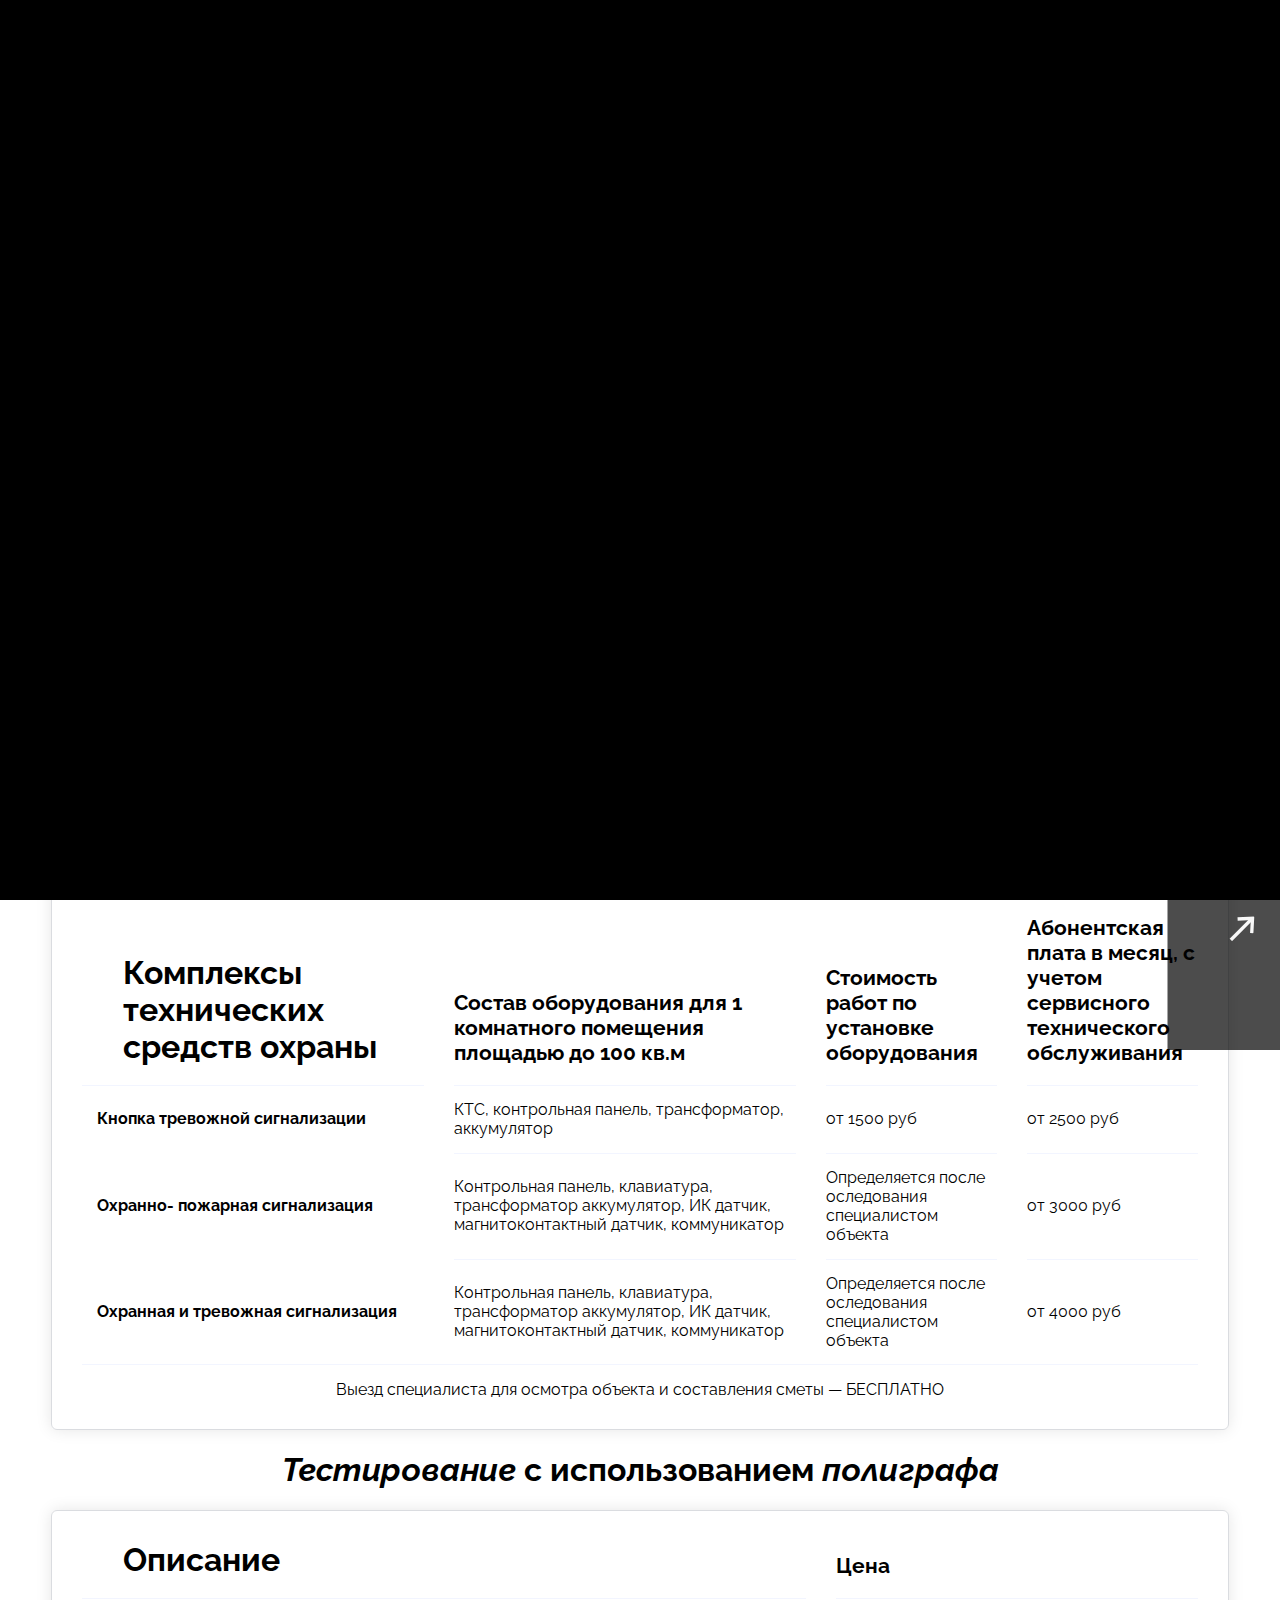
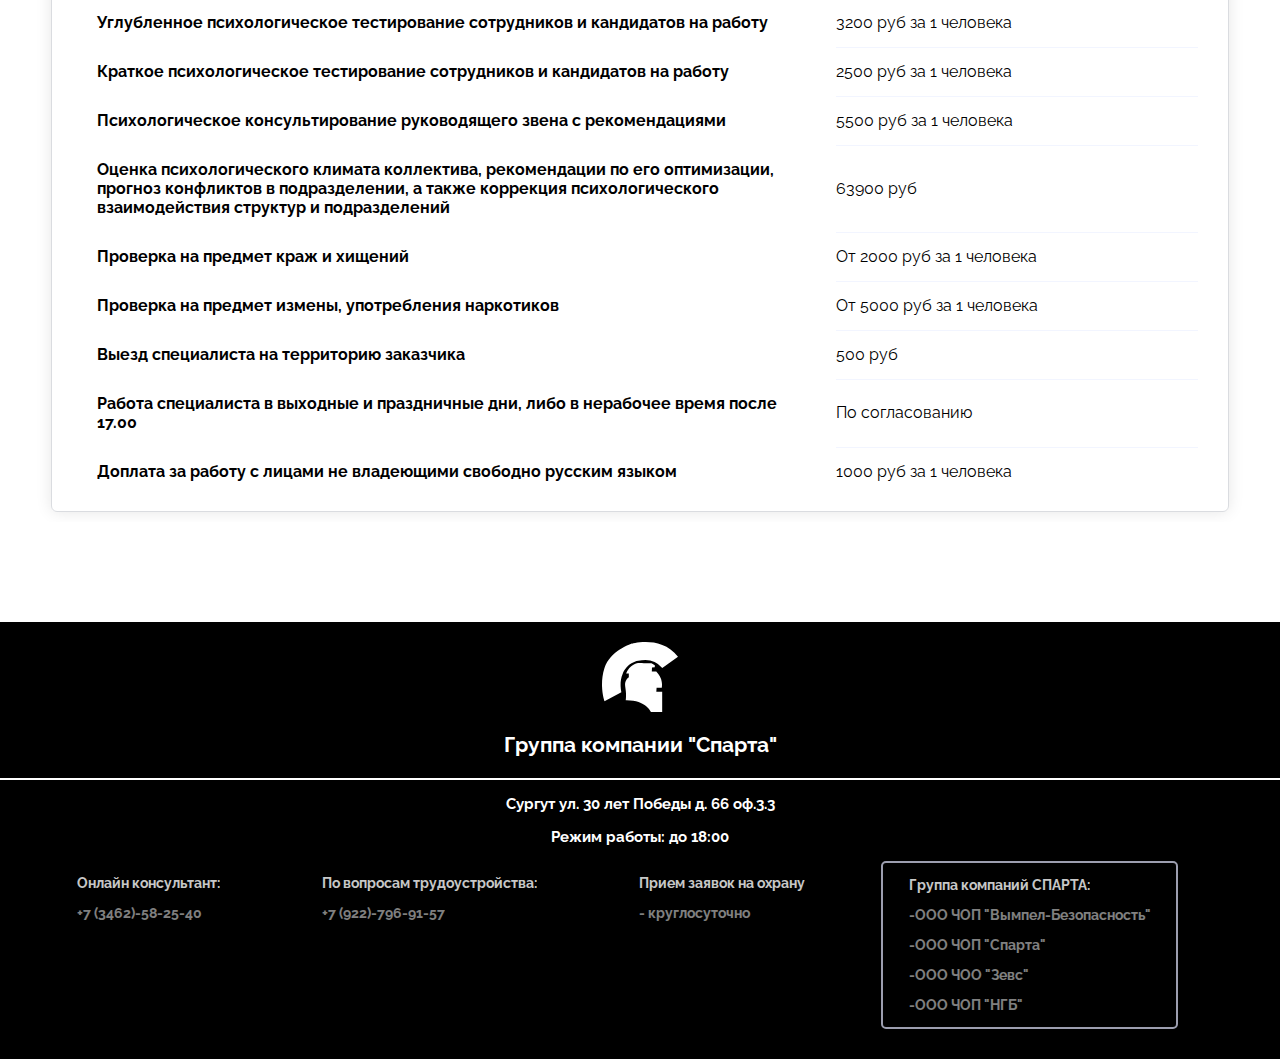
<file: price.html>
<!DOCTYPE html>
<html lang="en">
    <head>
        <title>Цены на услуги</title>
        <meta http-equiv="Content-Type" content="text/html;charset=utf-8"/>
        <meta http-equiv="Content-Language" content="ru"/>
        <meta name="pragma" content="no-cache"/>
        <meta http-equiv="X-UA-Compatible" content="IE=edge">
        <meta name="viewport" content="width=device-width, initial-scale=1.0">

        <link rel="icon" href="media/favicon.png" type="image-x/png"/>
        
        <script src="js/jquery.min.js"></script>
        <script src="js/inject-static-elements.js"></script>
        <script src="js/index.js"></script>
        <link href="css/index.css" onload="IndexStyleLoaded()" rel="stylesheet"/>

        <style>
            .content div.grid ul[columns=four] {
                -ms-grid-columns: 2fr 2fr 1fr 1fr;
                grid-template-columns: 2fr 2fr 1fr 1fr;
            }
        </style>
    </head>
    <body selected-permanently="2" debug="false">
        <div class="content">
            <div class="padding">
                <h2><i>Физическая невооружённая/вооружённая</i> охрана</h2>
                <div class="grid">
                    <ul columns="three" style="-ms-grid-rows: 1fr 1fr 1fr 1fr 1fr 1fr 1fr 1fr 1fr;">
                        <!-- min-width: 500px; -->
                        <li class="column-header underline"><h2>Описание</h2></li>
                        <li class="column-header underline"><h3><i>Физическая невооружённая</i> охрана</h3></li>
                        <li class="column-header underline"><h3><i>Физическая вооружённая</i> охрана</h3></li>

                        <li class="first-column">Круглосуточная охрана промышленных объектов</li>
                        <li class="underline">от 115 руб чел/час</li>
                        <li class="underline">от 135 руб чел/час</li>

                        <li class="first-column">12 часовая охрана промышленных объектов</li>
                        <li class="underline">от 125 руб чел/час</li>
                        <li class="underline">от 145 руб чел/час</li>

                        <li class="first-column">12 часовая охрана торговых центров</li>
                        <li class="underline">от 135 руб чел/час</li>
                        <li class="underline">от 145 руб чел/час</li>

                        <li class="first-column">12 часовая охрана административно-бытовых комплексов</li>
                        <li class="underline">от 125 руб чел/час</li>
                        <li class="underline">от 145 руб чел/час</li>

                        <li class="first-column">12 часовая охрана муниципальных объектов</li>
                        <li class="underline">от 130 руб чел/час</li>
                        <li class="underline">от 140 руб чел/час</li>

                        <li class="first-column">Охрана, удалённых от населённых пунктов, объектов (вахтовым методом)</li>
                        <li class="underline">от 130 руб чел/час</li>
                        <li class="underline">от 150 руб чел/час</li>

                        <li class="first-column">Охрана общественного порядка в местах массового скопления</li>
                        <li class="underline">от 140 руб чел/час</li>
                        <li class="underline">от 140 руб чел/час</li>

                        <li class="first-column">Сопровождение грузов</li>
                        <li>от 130 руб чел/час</li>
                        <li>от 145 руб чел/час</li>
                    </ul>
                </div>

                <h2><i>Пультовая</i> охрана объектов</h2>
                <div class="grid">
                    <ul columns="four" style="-ms-grid-rows: 1fr 1fr 1fr 1fr 1fr;">
                        <!-- min-width: 715px; -->
                        <li class="column-header underline"><h2>Комплексы технических средств охраны</h2></li>
                        <li class="column-header underline"><h3>Состав оборудования для 1 комнатного помещения площадью до 100 кв.м</h3></li>
                        <li class="column-header underline"><h3>Стоимость работ по установке оборудования</h3></li>
                        <li class="column-header underline"><h3>Абонентская плата в месяц, с учетом сервисного технического обслуживания</h3></li>

                        <li class="first-column">Кнопка тревожной сигнализации</li>
                        <li class="underline">КТС, контрольная панель,  трансформатор, аккумулятор</li>
                        <li class="underline">от 1500 руб</li>
                        <li class="underline">от 2500 руб</li>

                        <li class="first-column">Охранно- пожарная сигнализация</li>
                        <li class="underline">Контрольная панель, клавиатура, трансформатор аккумулятор, ИК датчик, магнитоконтактный датчик, коммуникатор</li>
                        <li class="underline">Определяется после оследования специалистом объекта</li>
                        <li class="underline">от 3000 руб</li>

                        <li class="first-column">Охранная и тревожная сигнализация</li>
                        <li>Контрольная панель, клавиатура, трансформатор аккумулятор, ИК датчик, магнитоконтактный датчик, коммуникатор</li>
                        <li>Определяется после оследования специалистом объекта</li>
                        <li>от 4000 руб</li>
                        <li class="strikethrough" style="grid-column-end: 5; grid-column-start: 1; justify-content: center; -ms-grid-column-span: 4;">Выезд специалиста для осмотра объекта и составления сметы — БЕСПЛАТНО</li>
                    </ul>
                </div>

                <h2><i>Тестирование</i> с использованием <i>полиграфа</i></h2>
                <div class="grid">
                    <ul columns="two" style="-ms-grid-rows: 1fr 1fr 1fr 1fr 1fr 1fr 1fr 1fr 1fr 1fr;">
                        <!-- min-width: 315px; -->
                        <li class="column-header underline"><h2>Описание</h2></li>
                        <li class="column-header underline"><h3>Цена</h3></li>

                        <li class="first-column">Углубленное психологическое тестирование сотрудников и кандидатов на работу</li>
                        <li class="underline">3200 руб за 1 человека</li>

                        <li class="first-column">Краткое психологическое тестирование сотрудников и кандидатов на работу</li>
                        <li class="underline">2500 руб за 1 человека</li>

                        <li class="first-column">Психологическое консультирование руководящего звена с рекомендациями</li>
                        <li class="underline">5500 руб за 1 человека</li>

                        <li class="first-column">Оценка психологического климата коллектива, рекомендации по его оптимизации, прогноз конфликтов в подразделении, а также коррекция психологического взаимодействия структур и подразделений</li>
                        <li class="underline">63900 руб</li>

                        <li class="first-column">Проверка на предмет краж и хищений</li>
                        <li class="underline">От 2000 руб за 1 человека</li>

                        <li class="first-column">Проверка на предмет измены, употребления наркотиков</li>
                        <li class="underline">От 5000 руб за 1 человека</li>

                        <li class="first-column">Выезд специалиста на территорию заказчика</li>
                        <li class="underline">500 руб</li>

                        <li class="first-column">Работа специалиста в выходные и праздничные дни, либо в нерабочее время после 17.00</li>
                        <li class="underline">По согласованию</li>

                        <li class="first-column">Доплата за работу с лицами не владеющими свободно русским языком</li>
                        <li>1000 руб за 1 человека</li>
                    </ul>
                </div>
            </div>
        </div>
    </body>
</html>
</file>
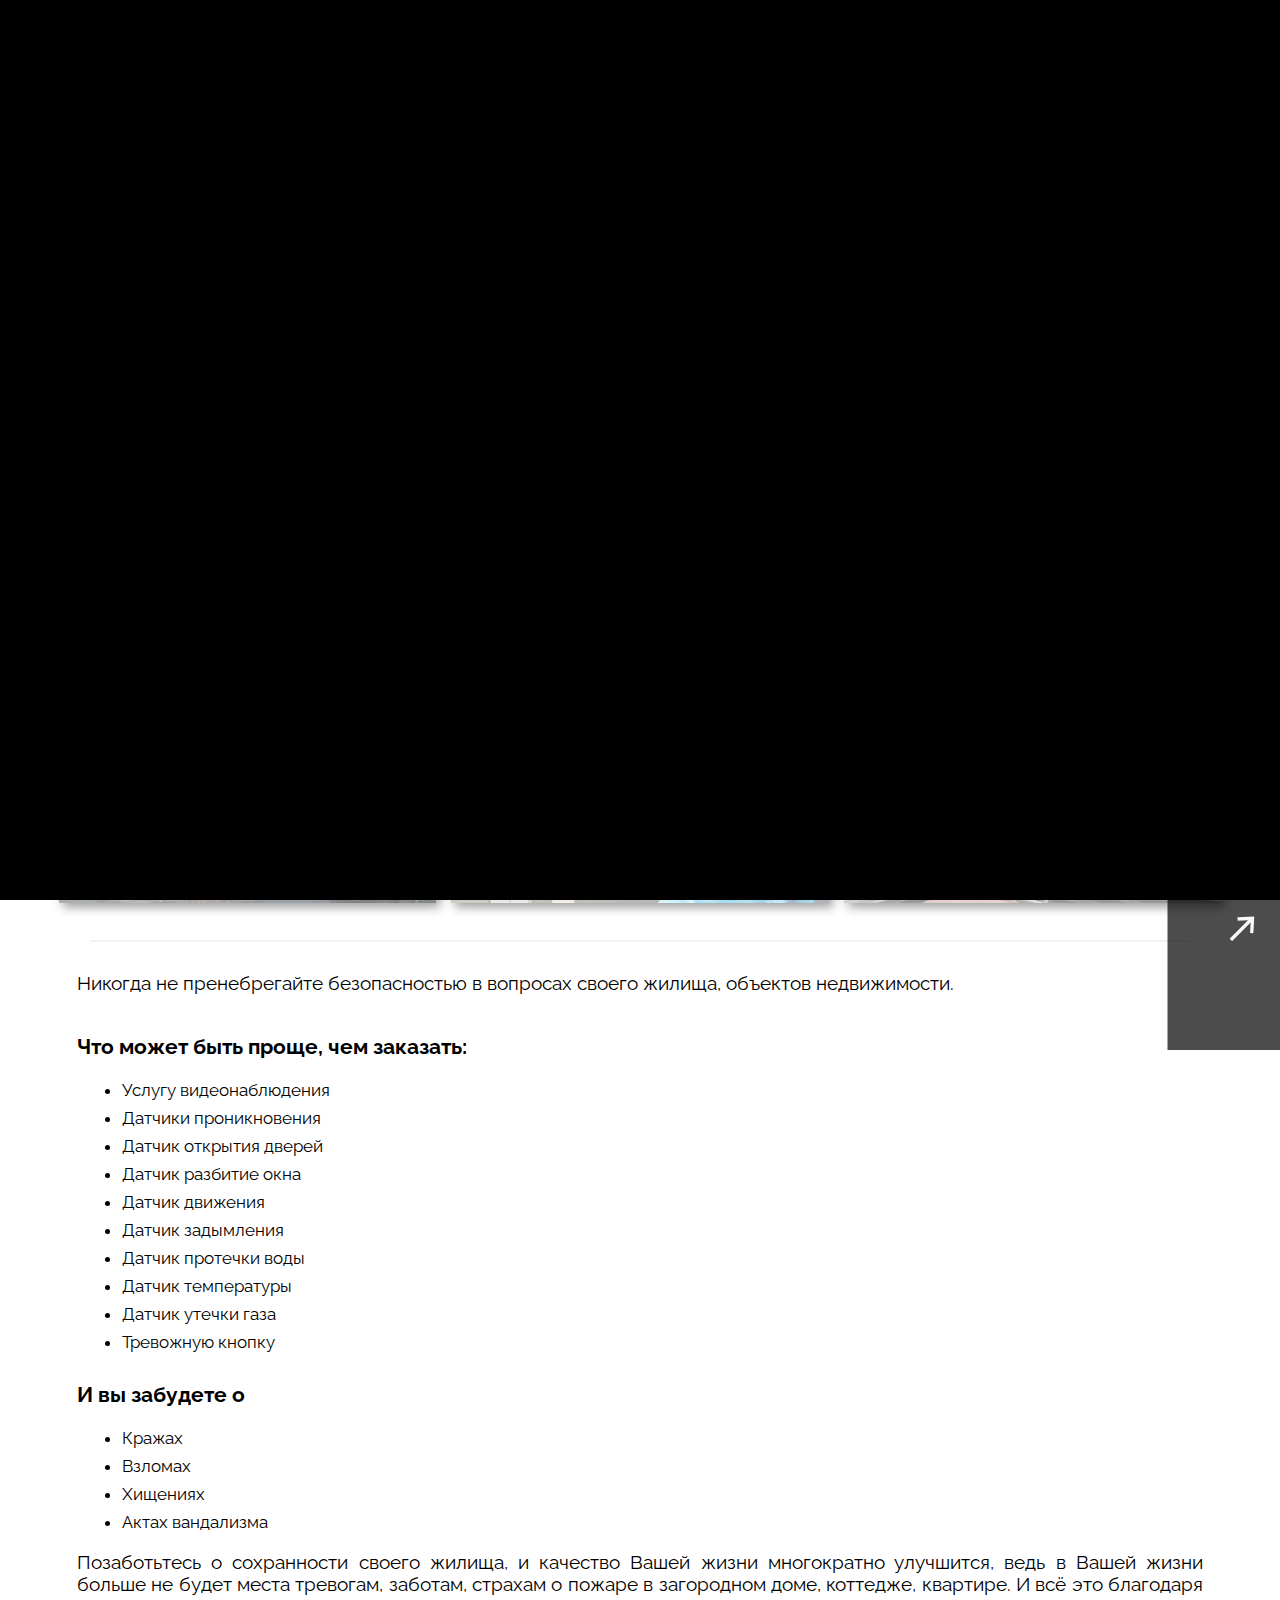
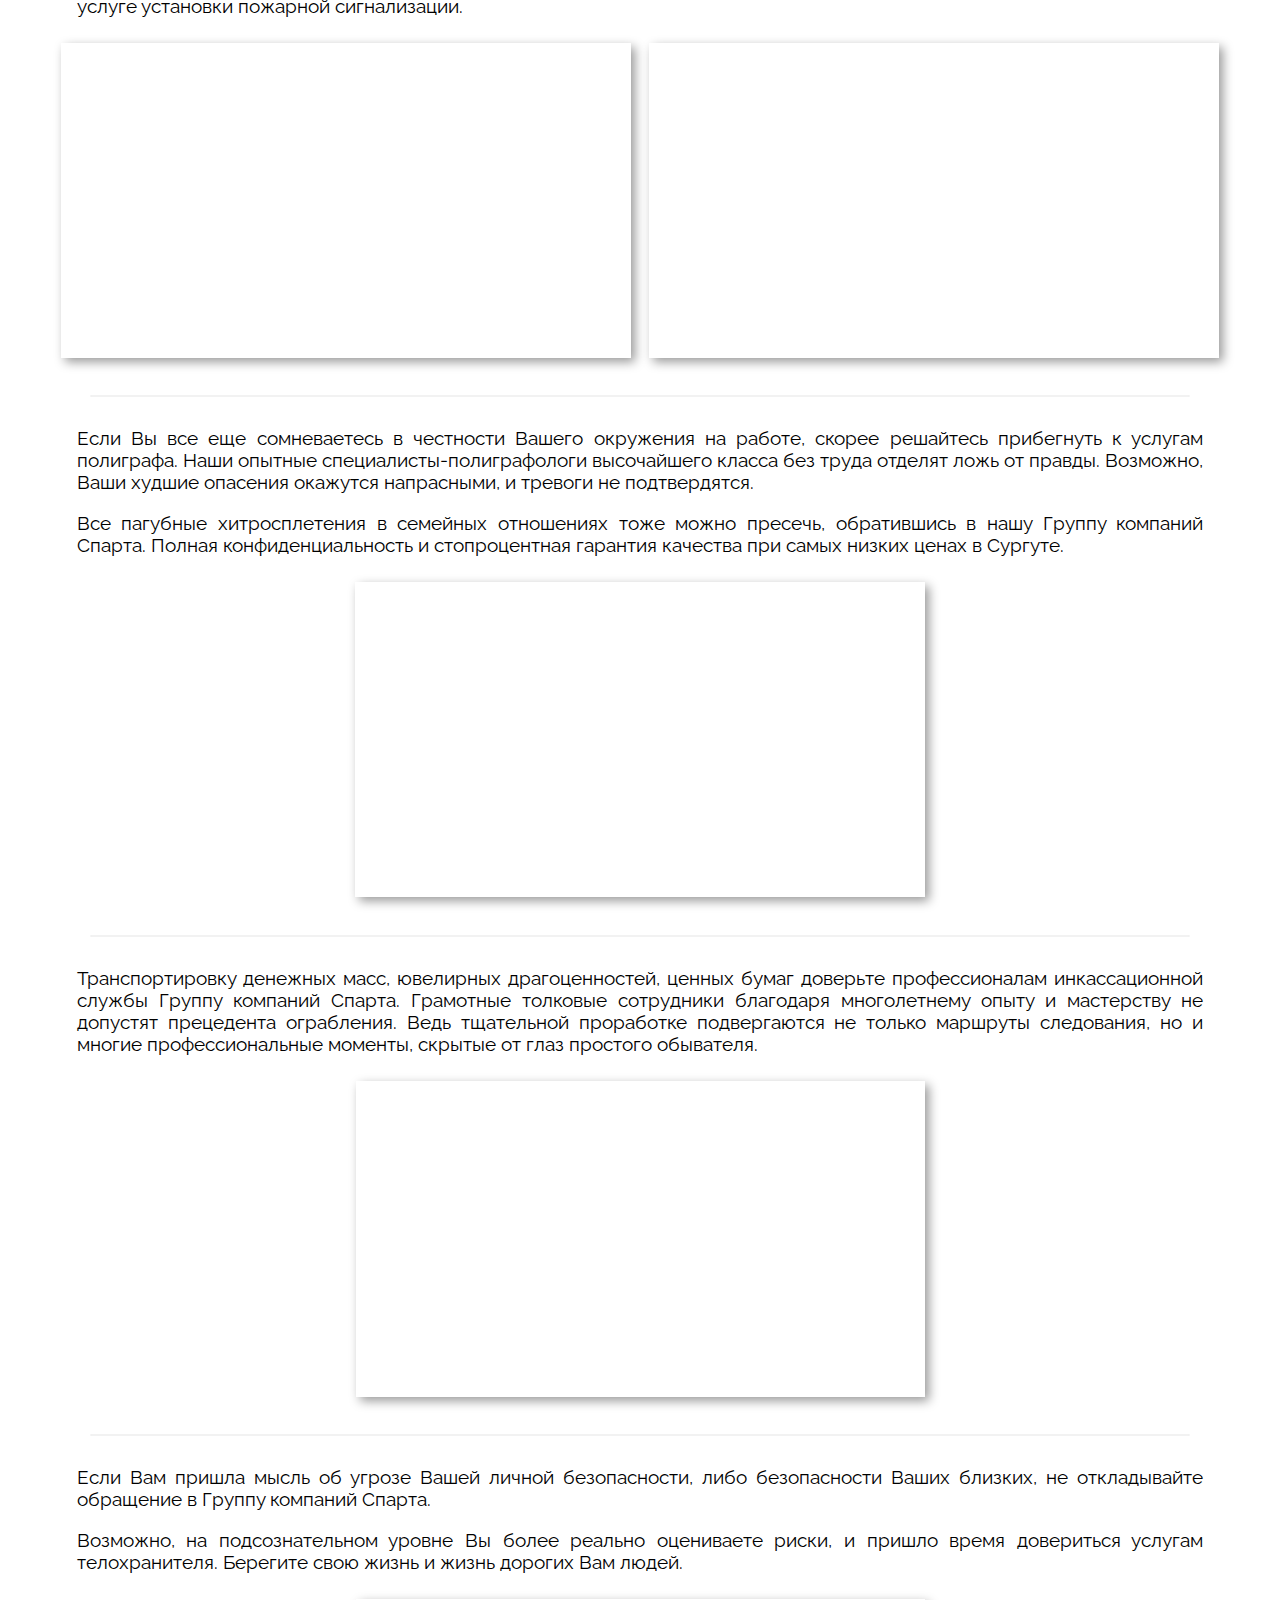
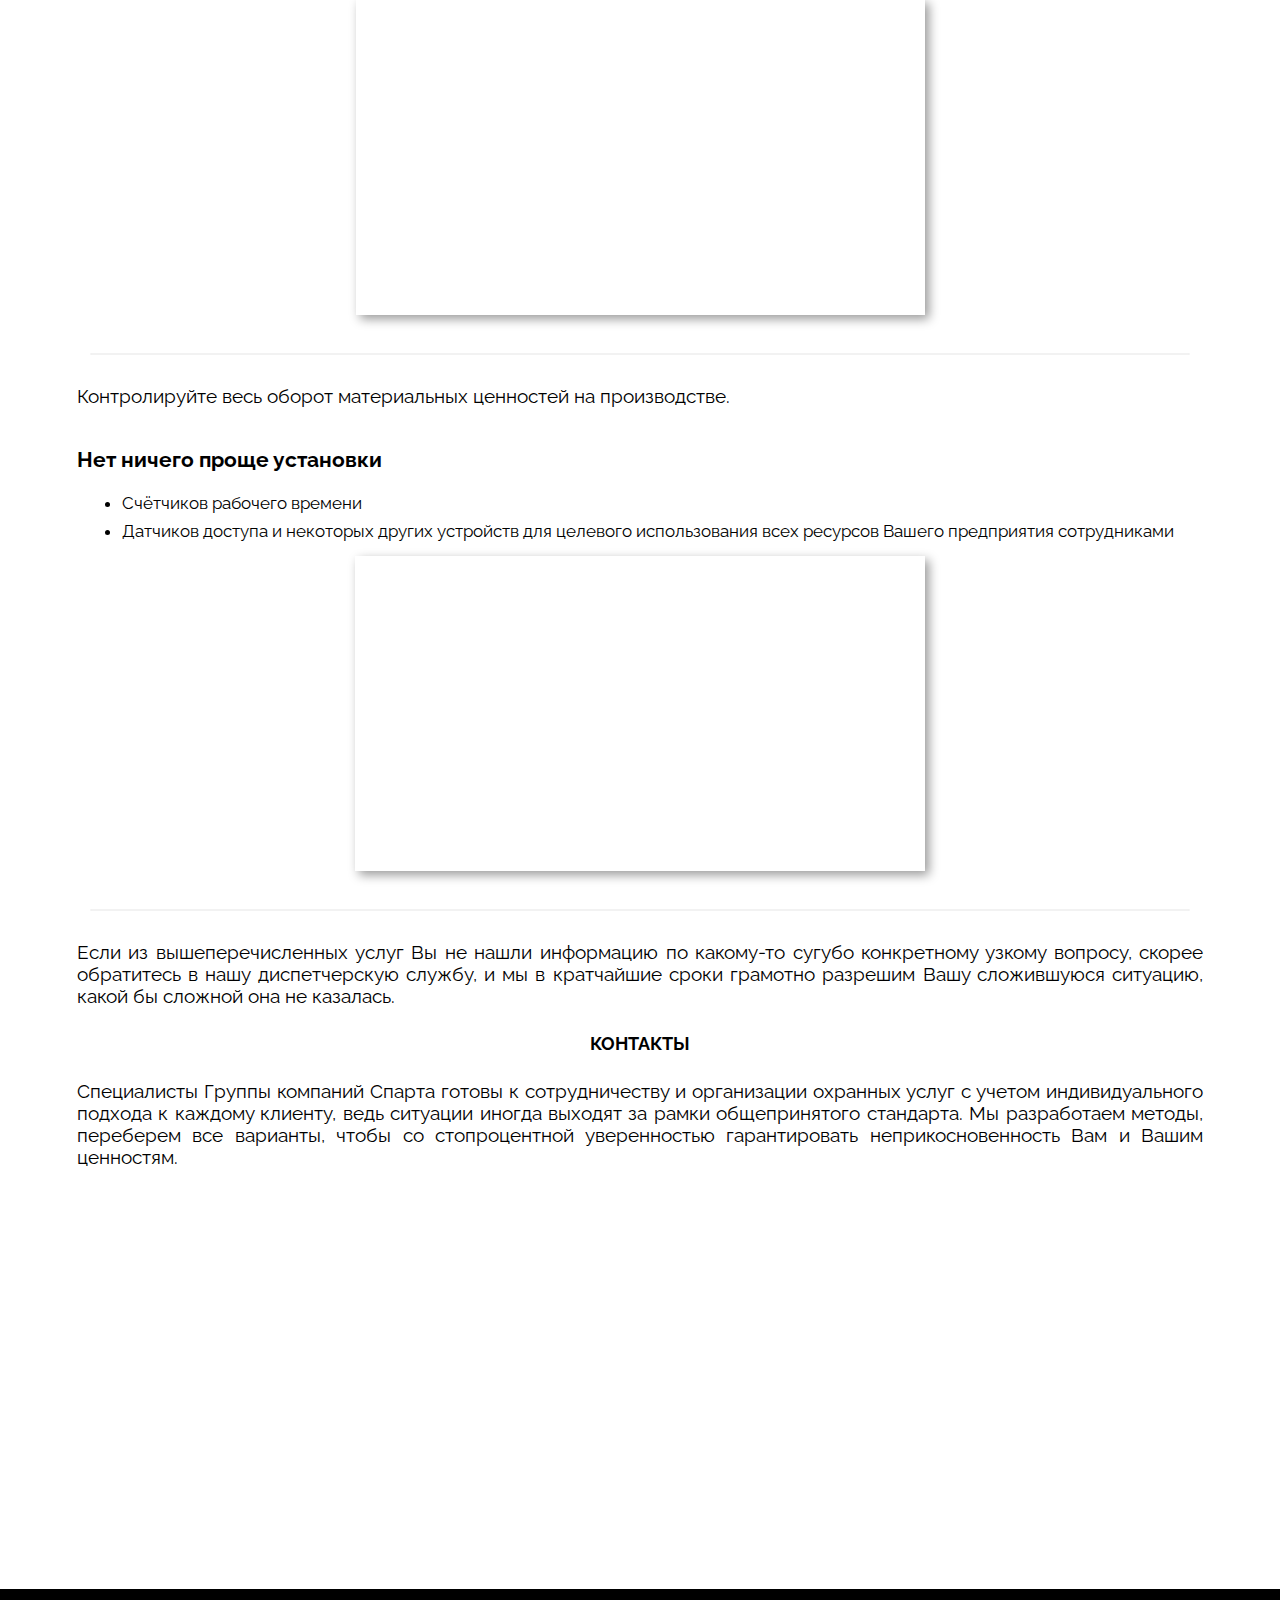
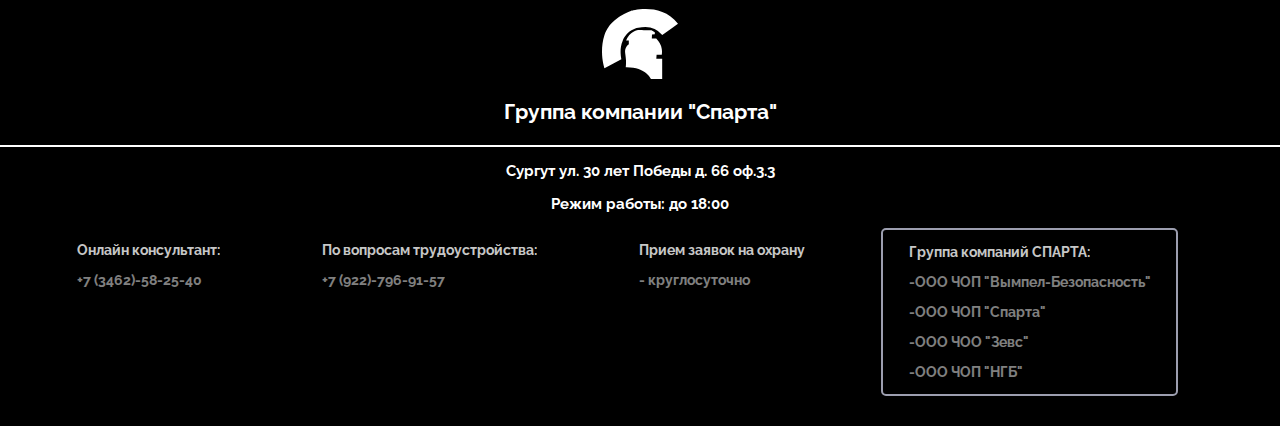
<file: services.html>
<!DOCTYPE html>
<html lang="en">
    <head>
        <title>Наши услуги</title>
        <meta http-equiv="Content-Type" content="text/html;charset=utf-8"/>
        <meta http-equiv="Content-Language" content="ru"/>
        <meta name="pragma" content="no-cache"/>
        <meta http-equiv="X-UA-Compatible" content="IE=edge">
        <meta name="viewport" content="width=device-width, initial-scale=1.0">

        <link rel="icon" href="media/favicon.png" type="image-x/png"/>
        
        <script src="js/jquery.min.js"></script>
        <script src="js/inject-static-elements.js"></script>
        <script src="js/index.js"></script>
        <link href="css/index.css" onload="IndexStyleLoaded()" rel="stylesheet"/>

        <style>
            .tiles[two-columns] {
                grid-template-columns: 1fr 1fr;
                -ms-grid-columns: 1fr 1fr;
                -ms-grid-rows: 1fr;
            }

            @media screen and (max-width: 480px) {
                .tiles[two-columns] {
                    grid-template-columns: 1fr;
                    -ms-grid-columns: 1fr;
                    -ms-grid-rows: 1fr 1fr;
                }
            }

            .tiles[one-elem] {
                grid-template-columns: 1fr;
                -ms-grid-columns: 1fr;
                -ms-grid-rows: 1fr;
            }

            .tiles[one-row] {
                grid-template-columns: 1fr 1fr 1fr;
                -ms-grid-columns: 1fr 1fr 1fr;
                -ms-grid-rows: 1fr;
            }

            @media screen and (max-width: 960px) {
                .tiles {
                    grid-template-columns: 1fr 1fr;
                    -ms-grid-columns: 1fr 1fr;
                    -ms-grid-rows: 1fr 1fr;
                }
            }

            @media screen and (max-width: 480px) {
                .tiles {
                    grid-template-columns: 1fr;
                    -ms-grid-columns: 1fr;
                    -ms-grid-rows: 1fr 1fr 1fr;
                }
            }
        </style>
    </head>
    <body selected-permanently="0" debug="false">
        <div class="content">
            <div class="padding">
                <h1><i>Почему доверяют</i> Группе компаний Спарта?</h1>
                <p>Группа компаний Спарта более десяти лет качественно и профессионально обеспечивают охрану и безопасность вверенных объектов.</p>

                <h3>Основной объём услуг занимает обеспечение охраны объектов собственности, в которые входит:</h3>
                <ul class="enum">
                    <li>Производственные объекты нефтегазодобывающего комплекса</li>
                    <li>Промышленные объекты и базы со сложным рельефом охраняемых территорий</li>
                </ul>

                <p>Но мы хотим обратить внимание наших клиентов и на наши следующие услуги — пультовая и физическая охрана, услуги (детектора лжи) полиграфа.</p>
                <ul class="tiles" style="-ms-grid-rows: 1fr;">
                    <li>
                        <a transition="${services.physical}" class="hidden" OnScrollVisible="~200; -hidden">
                            <img src="media/index-grid/1-42.jpg"/>
                        </a>
                    </li>
                    <li>
                        <a transition="${services.remote}" class="hidden" OnScrollVisible="~200; -hidden">
                            <img src="media/index-grid/2-1-Pult.jpg"/>
                        </a>
                    </li>
                    <li>
                        <a transition="${services.polygraph}" class="hidden" OnScrollVisible="~200; -hidden">
                            <img src="media/index-grid/5-2.jpg"/>
                        </a>
                    </li>
                </ul>

                <hr>
                <p>Никогда не пренебрегайте безопасностью в вопросах своего жилища, объектов недвижимости.</p>
                <h3>Что может быть проще, чем заказать:</h3>
                <ul class="enum">
                    <li>Услугу видеонаблюдения</li>
                    <li>Датчики проникновения</li>
                    <li>Датчик открытия дверей</li>
                    <li>Датчик разбитие окна</li>
                    <li>Датчик движения</li>
                    <li>Датчик задымления</li>
                    <li>Датчик протечки воды</li>
                    <li>Датчик температуры</li>
                    <li>Датчик утечки газа</li>
                    <li>Тревожную кнопку</li>
                </ul>

                <h3>И вы забудете о</h3>
                <ul class="enum">
                    <li>Кражах</li>
                    <li>Взломах</li>
                    <li>Хищениях</li>
                    <li>Актах вандализма</li>
                </ul>

                <p>Позаботьтесь о сохранности своего жилища, и качество Вашей жизни многократно улучшится, ведь в Вашей жизни больше не будет места тревогам, заботам, страхам о пожаре в загородном доме, коттедже, квартире. И всё это благодаря услуге установки пожарной сигнализации.</p>
                <ul class="tiles" two-columns>
                    <li>
                        <a transition="${services.video}" class="hidden" OnScrollVisible="~200; -hidden">
                            <img src="media/index-grid/3-4-Videonablyudenie.jpg"/>
                        </a>
                    </li>
                    <li>
                        <a transition="${services.fire}" class="hidden" OnScrollVisible="~200; -hidden">
                            <img src="media/index-grid/6-4-POS.jpg"/>
                        </a>
                    </li>
                </ul>

                <hr>
                <p>Если Вы все еще сомневаетесь в честности Вашего окружения на работе, скорее решайтесь прибегнуть к услугам полиграфа. Наши опытные специалисты-полиграфологи высочайшего класса без труда отделят ложь от правды. Возможно, Ваши худшие опасения окажутся напрасными, и тревоги не подтвердятся.</p>
                <p>Все пагубные хитросплетения в семейных отношениях тоже можно пресечь, обратившись в нашу Группу компаний Спарта. Полная конфиденциальность и стопроцентная гарантия качества при самых низких ценах в Сургуте.</p>
                <ul class="tiles" one-elem>
                    <li>
                        <a transition="${services.polygraph}" class="hidden" OnScrollVisible="~200; -hidden">
                            <img src="media/index-grid/5-2.jpg"/>
                        </a>
                    </li>
                </ul>

                <hr>
                <p>Транспортировку денежных масс, ювелирных драгоценностей, ценных бумаг доверьте профессионалам инкассационной службы Группу компаний Спарта. Грамотные толковые сотрудники благодаря многолетнему опыту и мастерству не допустят прецедента ограбления. Ведь тщательной проработке подвергаются не только маршруты следования, но и многие профессиональные моменты, скрытые от глаз простого обывателя.</p>
                <ul class="tiles" one-elem>
                    <li>
                        <a transition="${services.cash}" class="hidden" OnScrollVisible="~200; -hidden">
                            <img src="media/index-grid/4-1-Inkasatsiya.jpg"/>
                        </a>
                    </li>
                </ul>

                <hr>
                <p>Если Вам пришла мысль об угрозе Вашей личной безопасности, либо безопасности Ваших близких, не откладывайте обращение в Группу компаний Спарта.</p>
                <p>Возможно, на подсознательном уровне Вы более реально оцениваете риски, и пришло время довериться услугам телохранителя. Берегите свою жизнь и жизнь дорогих Вам людей.</p>
                <ul class="tiles" one-elem>
                    <li>
                        <a transition="${services.physical}" class="hidden" OnScrollVisible="~200; -hidden">
                            <img src="media/index-grid/1-42.jpg"/>
                        </a>
                    </li>
                </ul>

                <hr>
                <p>Контролируйте весь оборот материальных ценностей на производстве.</p>
                <h3>Нет ничего проще установки</h3>
                <ul class="enum">
                    <li>Счётчиков рабочего времени</li>
                    <li>Датчиков доступа и некоторых других устройств для целевого использования всех ресурсов Вашего предприятия сотрудниками</li>
                </ul>

                <ul class="tiles" one-elem>
                    <li>
                        <a transition="${services.fire}" class="hidden" OnScrollVisible="~200; -hidden">
                            <img src="media/index-grid/6-4-POS.jpg"/>
                        </a>
                    </li>
                </ul>

                <hr>
                <p>Если из вышеперечисленных услуг Вы не нашли информацию по какому-то сугубо конкретному узкому вопросу, скорее обратитесь в нашу диспетчерскую службу, и мы в кратчайшие сроки грамотно разрешим Вашу сложившуюся ситуацию, какой бы сложной она не казалась.</p>
                <div style="display: flex; justify-content: center;">
                    <a class="js-button header_menu_a black_underline" overlay-id="campaign" style="font-size: 18px; color: black;">Контакты</a>
                </div>
                <p>Специалисты Группы компаний Спарта готовы к сотрудничеству и организации охранных услуг с учетом индивидуального подхода к каждому клиенту, ведь ситуации иногда выходят за рамки общепринятого стандарта. Мы разработаем методы, переберем все варианты, чтобы со стопроцентной уверенностью гарантировать неприкосновенность Вам и Вашим ценностям.</p>

                <h1>Группа компаний Спарта 10 лет на страже Вашей безопасности в Сургуте!</h1>
            </div>
        </div>
    </body>
</html>
</file>
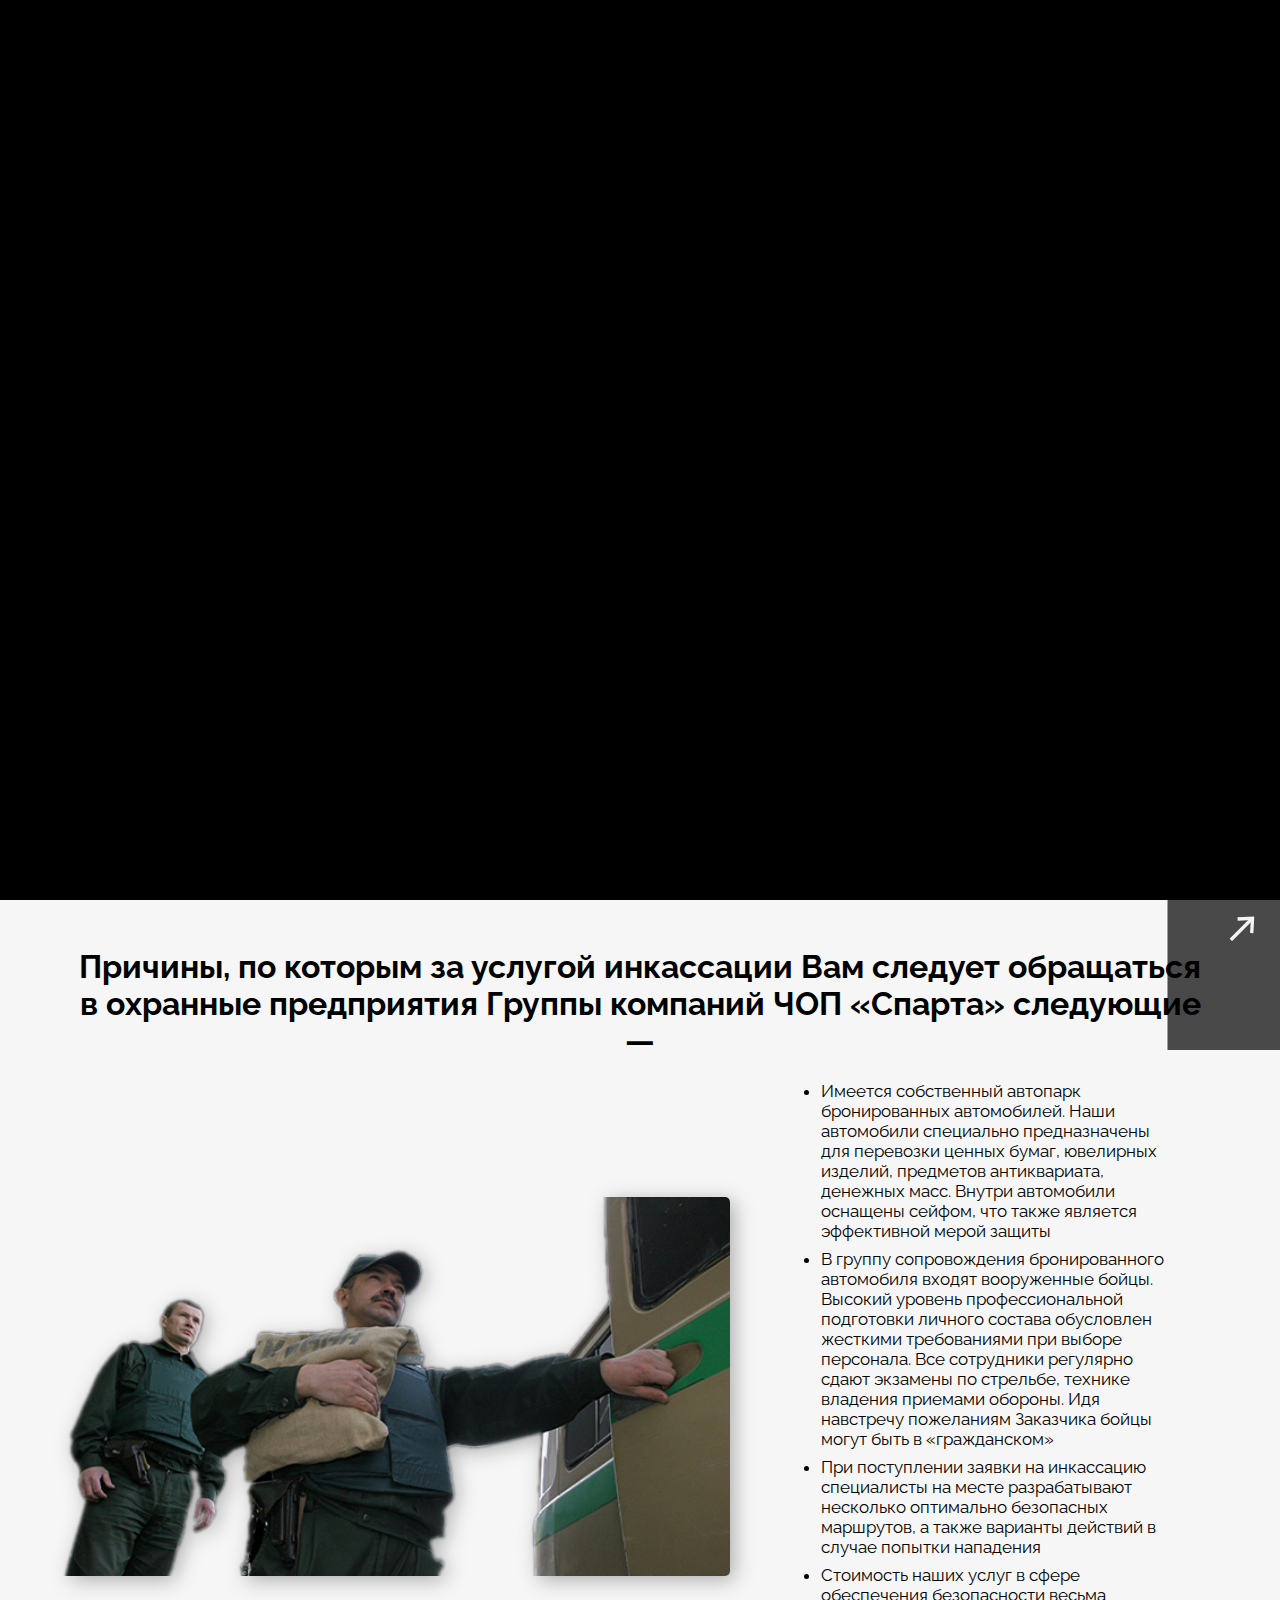
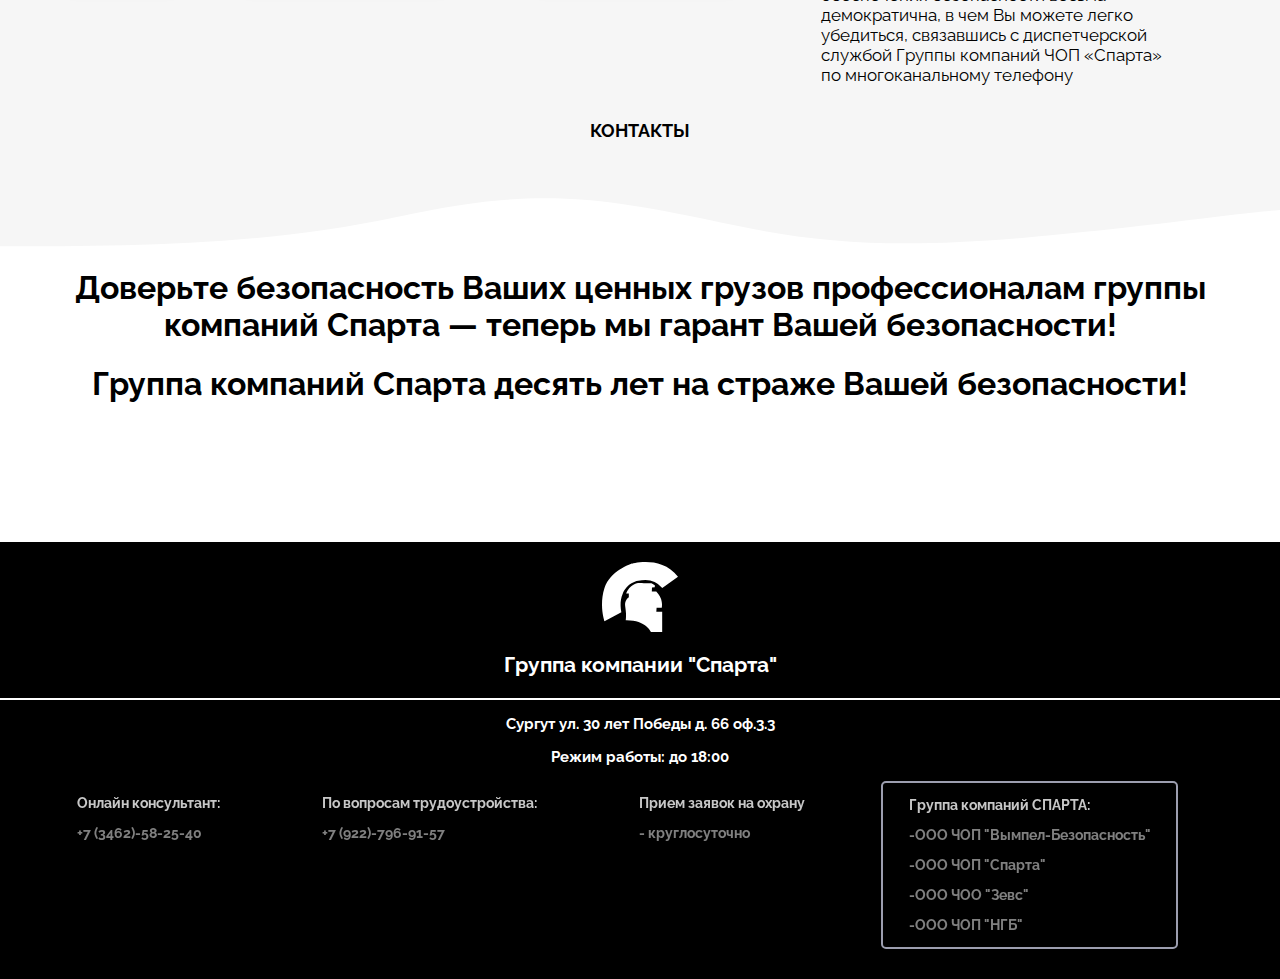
<file: services/cash.html>
<!DOCTYPE html>
<html lang="en">
    <head>
        <title>Инкассация</title>
        <meta http-equiv="Content-Type" content="text/html;charset=utf-8"/>
        <meta http-equiv="Content-Language" content="ru"/>
        <meta name="pragma" content="no-cache"/>
        <meta http-equiv="X-UA-Compatible" content="IE=edge">
        <meta name="viewport" content="width=device-width, initial-scale=1.0">

        <link rel="icon" href="/media/favicon.png" type="image-x/png"/>

        <script src="/js/jquery.min.js"></script>
        <script src="/js/inject-static-elements.js"></script>
        <script src="/js/index.js"></script>
        <link href="/css/index.css" onload="IndexStyleLoaded()" rel="stylesheet"/>

        <style>
            .content .padding img {
                box-shadow: none;
                filter: url(#drop-shadow);
                -webkit-filter: drop-shadow(4px 4px 10px rgba(0,0,0,.3));
                -ms-filter: "progid:DXImageTransform.Microsoft.Dropshadow(OffX=4, OffY=4, Color='#777')";
                filter: "progid:DXImageTransform.Microsoft.Dropshadow(OffX=4, OffY=4, Color='#777')";
            }
        </style>
    </head>
    <body>
        <div class="content">
            <div class="padding">
                <h1>Инкассация</h1>

                <div class="container">
                    <div class="left-description">
                        <p>Инкассация — ещё одна важная по своей значимости услуга обеспечения мер безопасности, предлагаемая Группой компаний ЧОП «Спарта» своим клиентам.</p>
                        <h3>Инкассация бывает следующих видов:</h3>
                        <ul class="enum">
                            <li>Транспортировка материальных ценностей на автомобиле клиента с применением вооруженного сопровождения</li>
                            <li>Транспортировка материальных ценностей, денежных масс на бронированном автомобиле нашей компании</li>
                            <li>Транспортировка указанных грузов на нашем бронированном автомобиле с добавлением бронированного автомобиля или автомобилей сопровождения, как усиление мер безопасности</li>
                        </ul>
                    </div>
                    <div class="right-image">
                        <img src="/media/services/1-6-INKASS-meme.png"/>
                    </div>
                </div>
            </div>

            <div class="wave-up">
                <svg viewBox="0 0 1440 100" preserveAspectRatio="none">
                    <path class="wave1"></path>
                </svg>
            </div>
            <div class="between-waves">
                <div class="padding">
                    <h2>Причины, по которым за услугой инкассации Вам следует обращаться в охранные предприятия Группы компаний ЧОП «Спарта» следующие —</h2>
                    <div class="container">
                        <div class="left-image">
                            <img src="/media/services/2-4-INKAS.png"/>
                        </div>
                        <div class="right-description">
                            <ul class="enum">
                                <li>Имеется собственный автопарк бронированных автомобилей. Наши автомобили специально предназначены для перевозки ценных бумаг, ювелирных изделий, предметов антиквариата, денежных масс. Внутри автомобили оснащены сейфом, что также является эффективной мерой защиты</li>
                                <li>В группу сопровождения бронированного автомобиля входят вооруженные бойцы. Высокий уровень профессиональной подготовки личного состава обусловлен жесткими требованиями при выборе персонала. Все сотрудники регулярно сдают экзамены по стрельбе, технике владения приемами обороны. Идя  навстречу пожеланиям Заказчика бойцы могут быть в «гражданском»</li>
                                <li>При поступлении заявки на инкассацию специалисты на месте разрабатывают несколько оптимально безопасных маршрутов, а также варианты действий в случае попытки нападения</li>
                                <li>Cтоимость наших услуг в сфере обеспечения безопасности весьма демократична, в чем Вы можете легко убедиться, связавшись с диспетчерской службой Группы компаний ЧОП «Спарта» по многоканальному телефону</li>
                            </ul>
                        </div>
                    </div>
                    <div style="display: flex; justify-content: center;">
                        <a class="js-button header_menu_a black_underline" overlay-id="campaign" style="font-size: 18px; color: black;">Контакты</a>
                    </div>
                </div>
            </div>
            <div class="wave-down">
                <svg viewBox="0 0 1440 100" preserveAspectRatio="none">
                    <path class="wave1"></path>
                </svg>
            </div>

            <h2>Доверьте безопасность Ваших ценных грузов профессионалам группы компаний Спарта — теперь мы гарант Вашей безопасности!</h2>
            <h2>Группа компаний Спарта десять лет на страже Вашей безопасности!</h2>
        </div>

        <svg height="0" xmlns="http://www.w3.org/2000/svg">
            <filter id="drop-shadow">
                <feGaussianBlur in="SourceAlpha" stdDeviation="4"/>
                <feOffset dx="4" dy="4" result="offsetblur"/>
                <feFlood flood-color="rgba(0,0,0,0.3)"/>
                <feComposite in2="offsetblur" operator="in"/>
                <feMerge>
                    <feMergeNode/>
                    <feMergeNode in="SourceGraphic"/>
                </feMerge>
            </filter>
        </svg>
    </body>
</html>
</file>
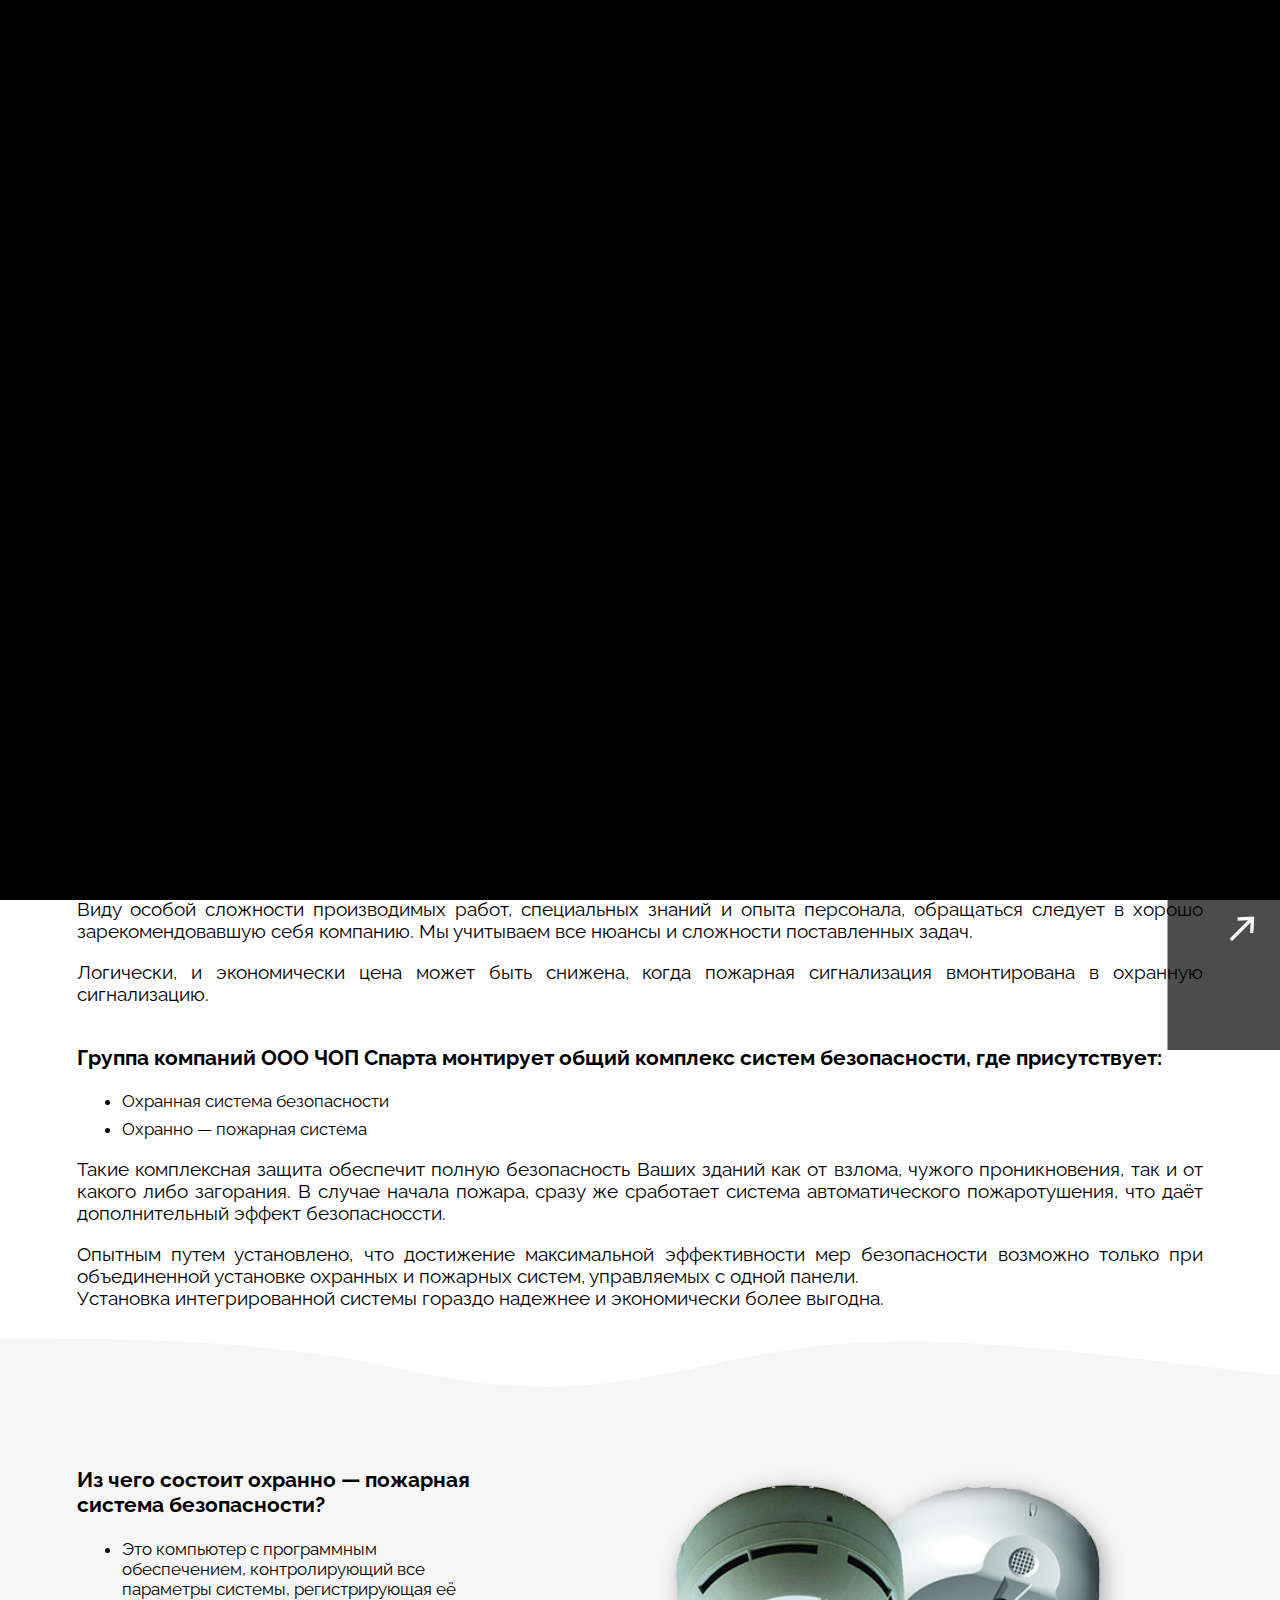
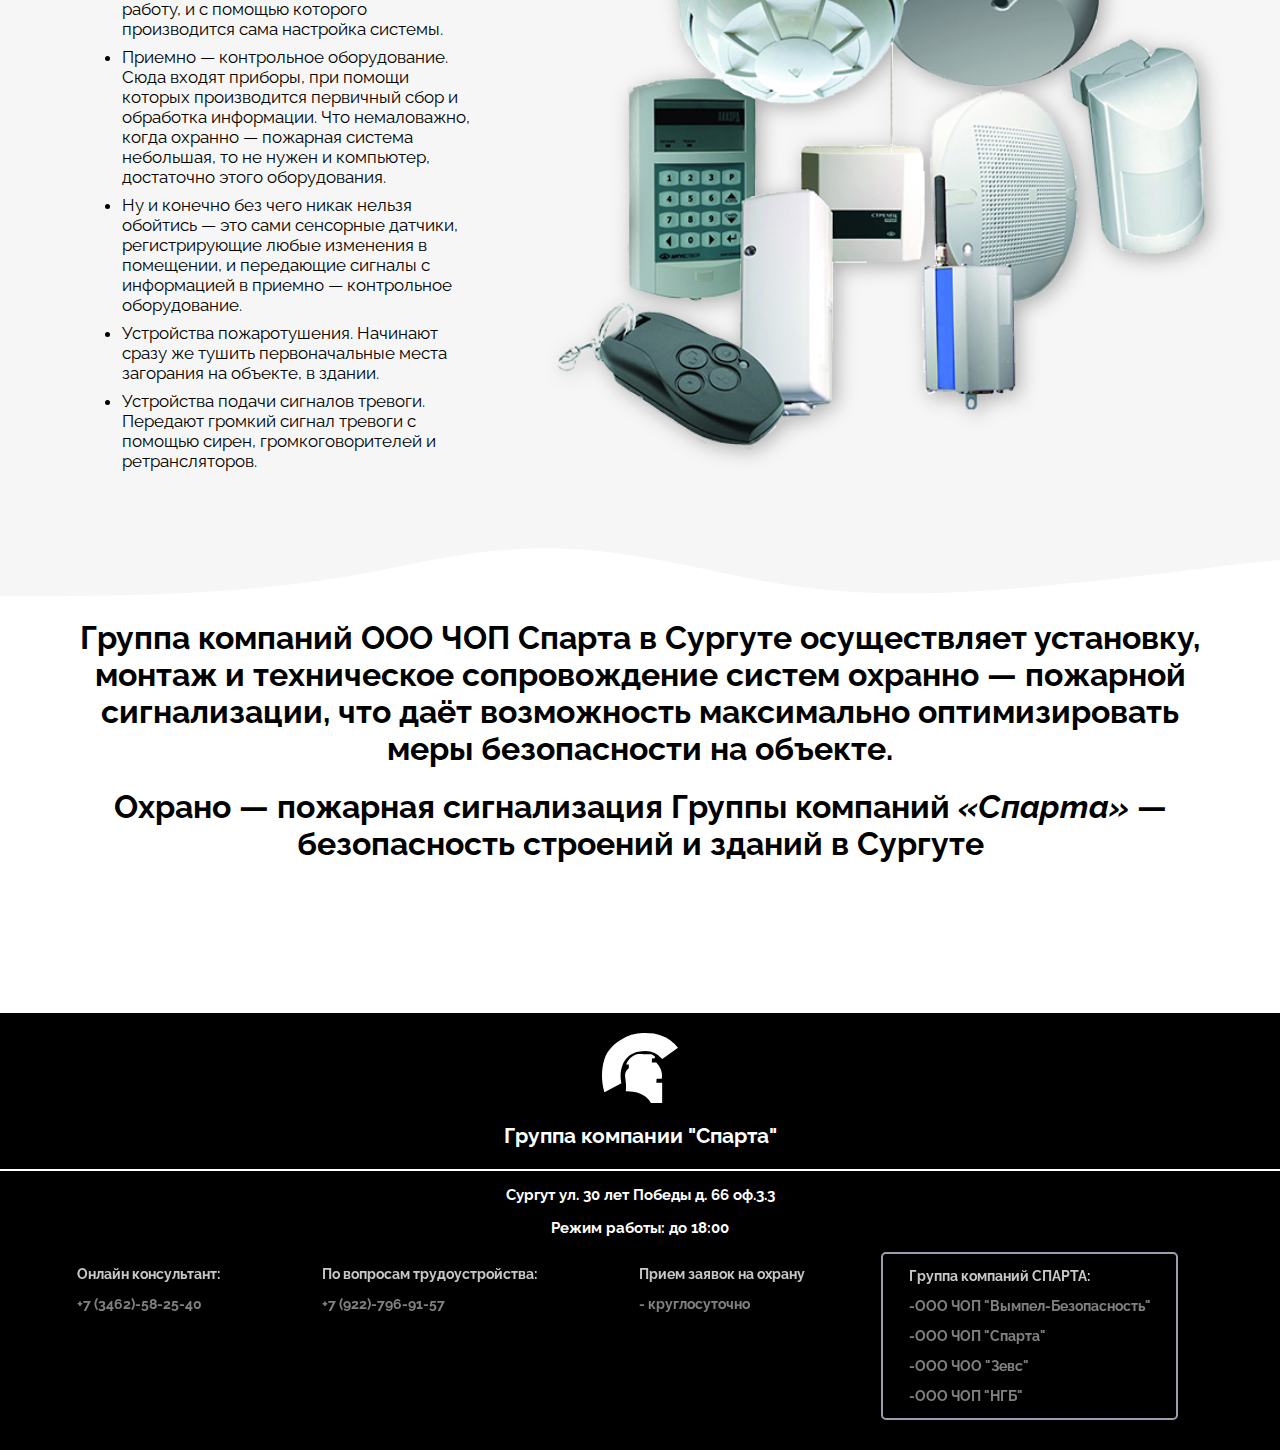
<file: services/fire.html>
<!DOCTYPE html>
<html lang="en">
    <head>
        <title>Монтаж и обслуживание пожарно-охранной сигнализации</title>
        <meta http-equiv="Content-Type" content="text/html;charset=utf-8"/>
        <meta http-equiv="Content-Language" content="ru"/>
        <meta name="pragma" content="no-cache"/>
        <meta http-equiv="X-UA-Compatible" content="IE=edge">
        <meta name="viewport" content="width=device-width, initial-scale=1.0">

        <link rel="icon" href="/media/favicon.png" type="image-x/png"/>

        <script src="/js/jquery.min.js"></script>
        <script src="/js/inject-static-elements.js"></script>
        <script src="/js/index.js"></script>
        <link href="/css/index.css" onload="IndexStyleLoaded()" rel="stylesheet"/>

        <style>
            .content .image img,
            .content .container img {
                box-shadow: none;
                filter: url(#drop-shadow);
                -webkit-filter: drop-shadow(4px 4px 10px rgba(0,0,0,.3));
                -ms-filter: "progid:DXImageTransform.Microsoft.Dropshadow(OffX=4, OffY=4, Color='#777')";
                filter: "progid:DXImageTransform.Microsoft.Dropshadow(OffX=4, OffY=4, Color='#777')";
            }
        </style>
    </head>
    <body>
        <div class="content">
            <div class="padding">
                <h1>Система <i>охрано — пожарной</i> сигнализации</h1>

                <div class="image">
                    <img src="/media/services/1-2-OPS.png"/>
                </div>

                <p>В наши дни охранно — пожарные системы есть неотъемлемая мера по обеспечению безопасности объекта, и полностью доказала свою эффективность.</p>
                <p>В городе Сургут группа компаний ООО ЧОП Спарта предоставляет услуги по монтажу, установке и техническому сопровождению ОПС.</p>
                <p>Виду особой сложности производимых работ, специальных знаний и опыта персонала, обращаться следует в хорошо зарекомендовавшую себя компанию. Мы учитываем все нюансы и сложности поставленных задач.</p>
                <p>Логически, и экономически цена может быть снижена, когда пожарная сигнализация вмонтирована в охранную сигнализацию.</p>

                <h3>Группа компаний ООО ЧОП Спарта монтирует общий комплекс систем безопасности, где присутствует:</h3>
                <ul class="enum">
                    <li>Охранная система безопасности</li>
                    <li>Охранно — пожарная система</li>
                </ul>

                <p>Такие комплексная защита обеспечит полную безопасность Ваших зданий как от взлома, чужого проникновения, так и от какого либо загорания. В случае начала пожара, сразу же сработает система автоматического пожаротушения, что даёт дополнительный эффект безопасноссти.</p>
                <p>
                    Опытным путем установлено, что достижение максимальной эффективности мер безопасности возможно только при объединенной установке охранных и пожарных систем, управляемых с одной панели.<br>
                    Установка интегрированной системы гораздо надежнее и экономически более выгодна.
                </p>
            </div>

            <div class="wave-up">
                <svg viewBox="0 0 1440 100" preserveAspectRatio="none">
                    <path class="wave1"></path>
                </svg>
            </div>
            <div class="between-waves">
                <div class="padding">
                    <div class="container">
                        <div class="left-description">
                            <h3>Из чего состоит охранно — пожарная система безопасности?</h3>
                            <ul class="enum">
                                <li>Это компьютер с программным обеспечением, контролирующий все параметры системы, регистрирующая её работу, и с помощью которого производится сама настройка системы.</li>
                                <li>Приемно — контрольное оборудование. Сюда входят приборы, при помощи которых производится первичный сбор и обработка информации. Что немаловажно, когда охранно — пожарная система небольшая, то не нужен и компьютер, достаточно этого оборудования.</li>
                                <li>Ну и конечно без чего никак нельзя обойтись — это сами сенсорные датчики, регистрирующие любые изменения в помещении, и передающие сигналы с информацией в приемно — контрольное оборудование.</li>
                                <li>Устройства пожаротушения. Начинают сразу же тушить первоначальные места загорания на объекте, в здании.</li>
                                <li>Устройства подачи сигналов тревоги. Передают громкий сигнал тревоги с помощью сирен, громкоговорителей и ретрансляторов.</li>
                            </ul>
                        </div>
                        <div class="right-image">
                            <img src="/media/services/3-4-OPS.png"/>
                        </div>
                    </div>
                </div>
            </div>
            <div class="wave-down">
                <svg viewBox="0 0 1440 100" preserveAspectRatio="none">
                    <path class="wave1"></path>
                </svg>
            </div>

            <div class="padding">
                <h2>Группа компаний ООО ЧОП Спарта в Сургуте осуществляет установку, монтаж и техническое сопровождение систем охранно — пожарной сигнализации, что даёт возможность максимально оптимизировать меры безопасности на объекте.</h2>
                <h2>Охрано — пожарная сигнализация Группы компаний <i>«Спарта»</i> — безопасность строений и зданий в Сургуте</h2>
            </div>
        </div>

        <svg height="0" xmlns="http://www.w3.org/2000/svg">
            <filter id="drop-shadow">
                <feGaussianBlur in="SourceAlpha" stdDeviation="4"/>
                <feOffset dx="4" dy="4" result="offsetblur"/>
                <feFlood flood-color="rgba(0,0,0,0.3)"/>
                <feComposite in2="offsetblur" operator="in"/>
                <feMerge>
                    <feMergeNode/>
                    <feMergeNode in="SourceGraphic"/>
                </feMerge>
            </filter>
        </svg>
    </body>
</html>
</file>
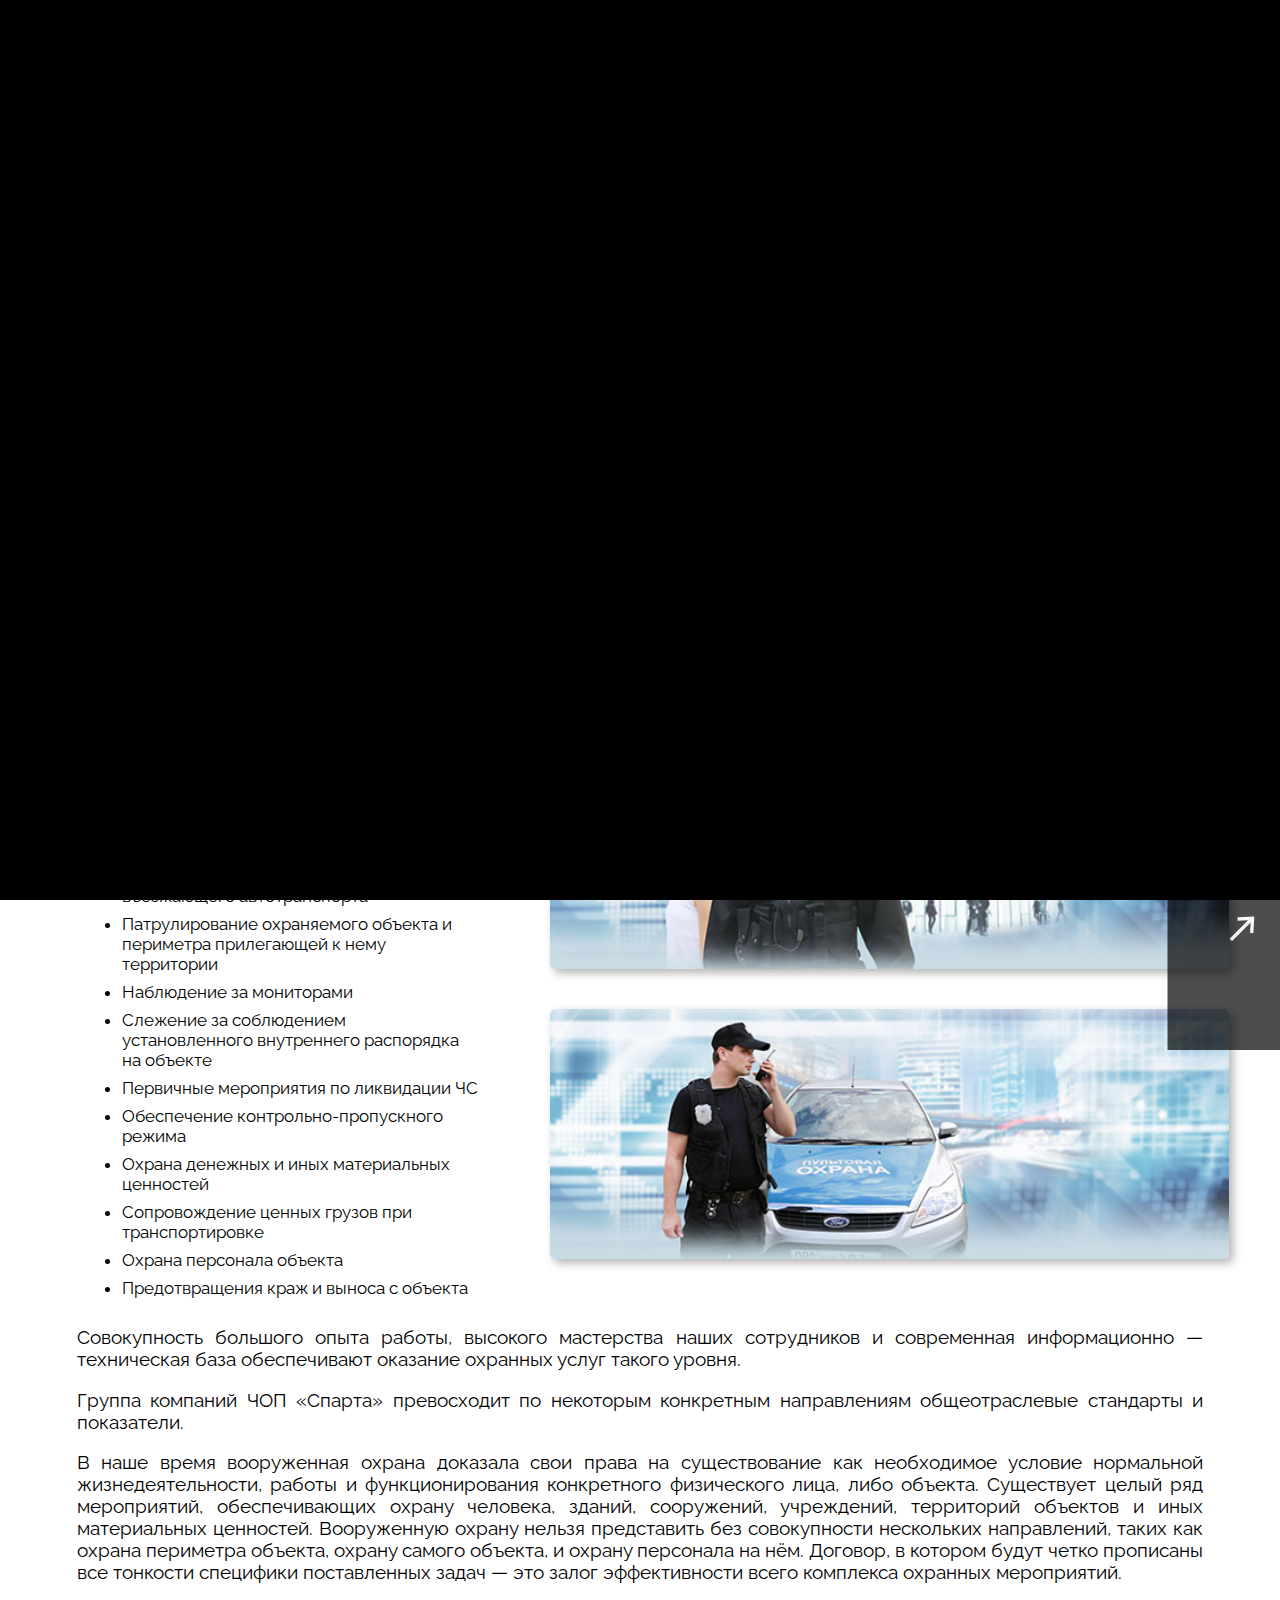
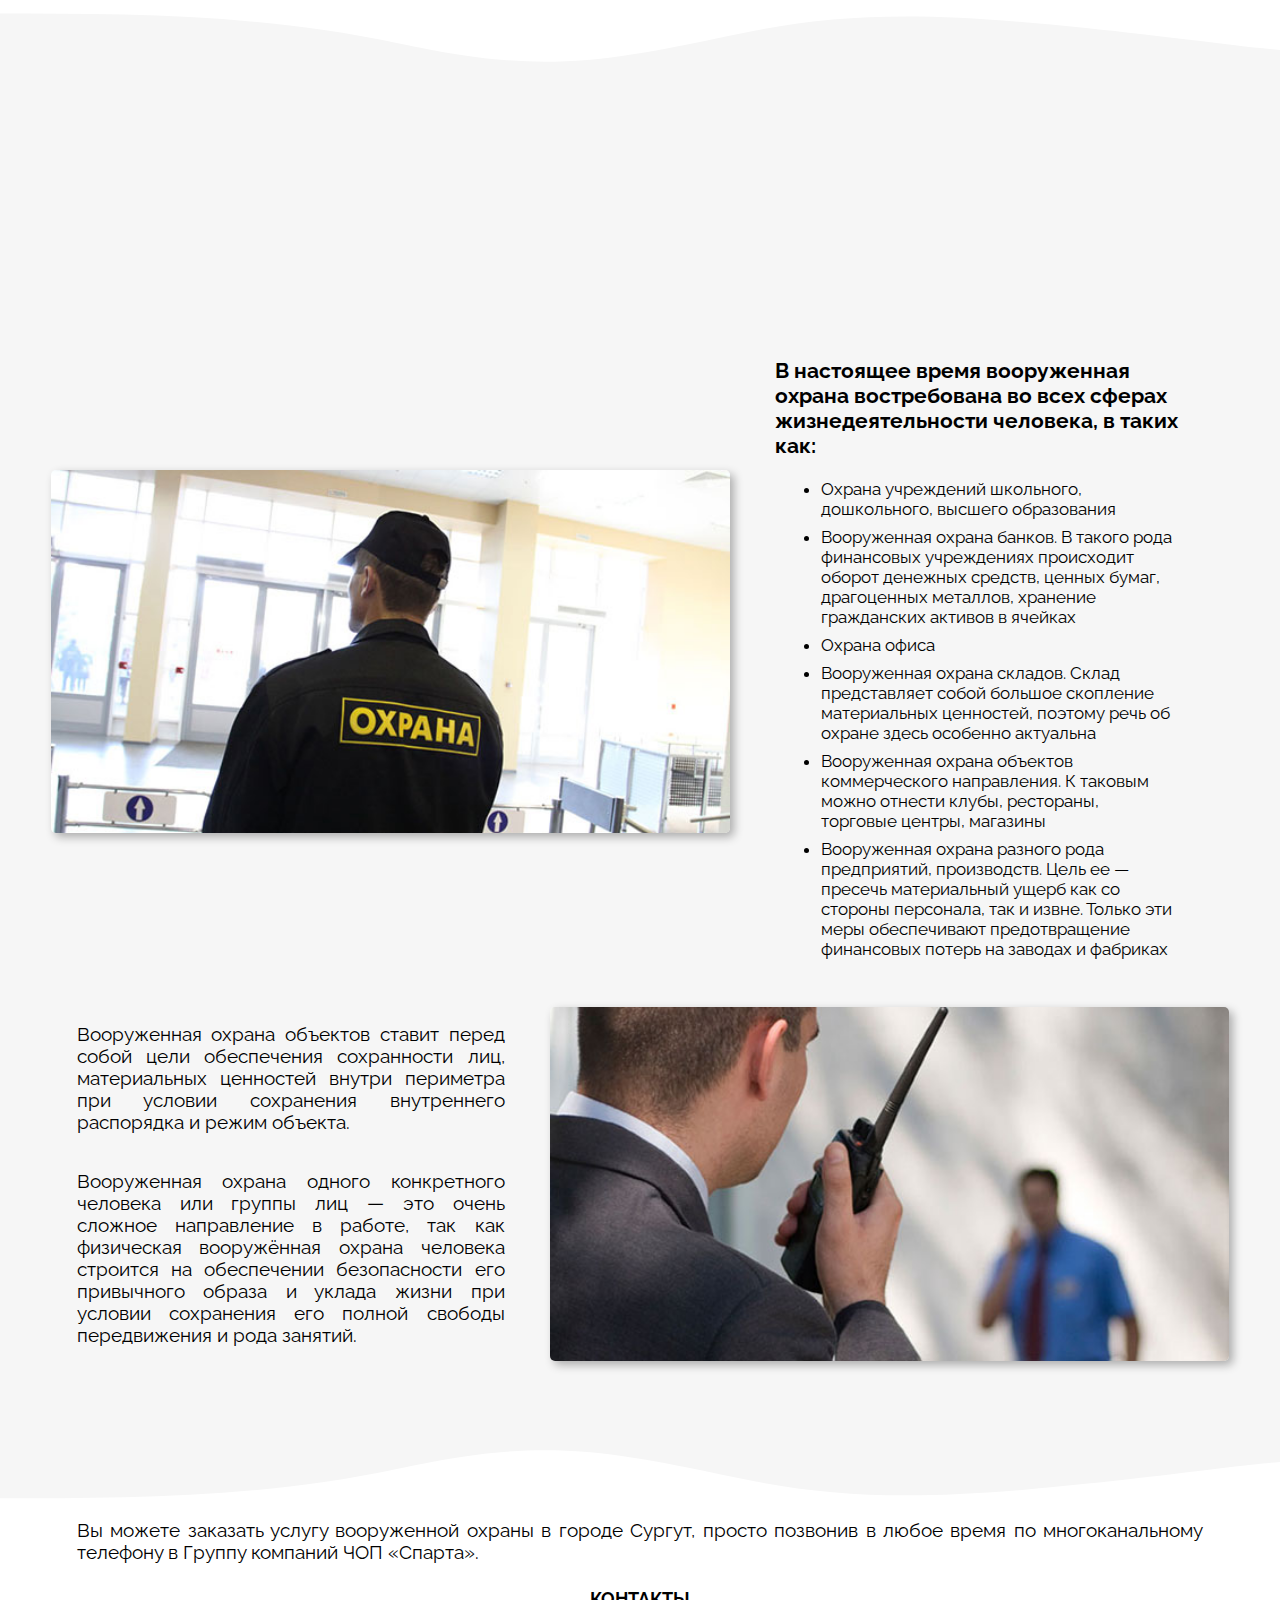
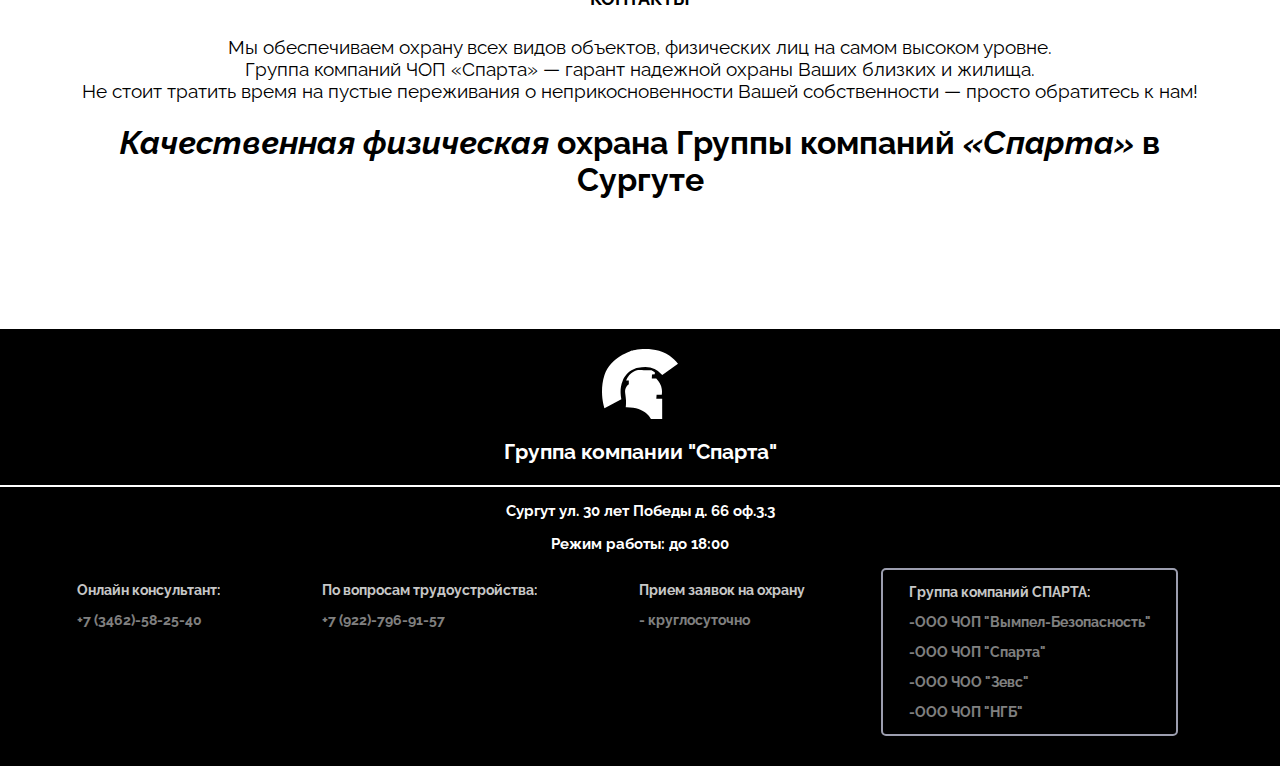
<file: services/physical.html>
<!DOCTYPE html>
<html lang="en">
    <head>
        <title>Физическая охрана</title>
        <meta http-equiv="Content-Type" content="text/html;charset=utf-8"/>
        <meta http-equiv="Content-Language" content="ru"/>
        <meta name="pragma" content="no-cache"/>
        <meta http-equiv="X-UA-Compatible" content="IE=edge">
        <meta name="viewport" content="width=device-width, initial-scale=1.0">

        <link rel="icon" href="/media/favicon.png" type="image-x/png"/>

        <script src="/js/jquery.min.js"></script>
        <script src="/js/inject-static-elements.js"></script>
        <script src="/js/index.js"></script>
        <link href="/css/index.css" onload="IndexStyleLoaded()" rel="stylesheet"/>
    </head>
    <body>
        <div class="content">
            <div class="padding">
                <h1><i>Физическая</i> охрана</h1>

                <div class="container">
                    <div class="left-image">
                        <img src="/media/services/1-4.png"/>
                    </div>
                    <p class="right-description">Само понятие физической охраны подразумевает деятельность лиц и ряда специальных технических средств, направленную на обеспечение сохранности и безопасности человека и его собственности. Она призвана обеспечивать гарантированную работу предприятия и персонала, исключая внешнее вмешательство со стороны иных лиц. Физическая охрана невозможна без присутствия охранников непосредственно на охраняемом объекте.</p>
                </div>

                <div class="container">
                    <div class="left-description">
                        <h3>Посудите сами, есть ряд действий, которые не может выполнить даже самая современная робототехника:</h3>
                        <ul class="enum">
                            <li>Личная охрана</li>
                            <li>Слежение за соблюдением общественного порядка на территории</li>
                            <li>Визуальный осмотр выезжающего и въезжающего автотранспорта</li>
                            <li>Патрулирование охраняемого объекта и периметра прилегающей к нему территории</li>
                            <li>Наблюдение за мониторами</li>
                            <li>Слежение за соблюдением установленного внутреннего распорядка на объекте</li>
                            <li>Первичные мероприятия по ликвидации ЧС</li>
                            <li>Обеспечение контрольно-пропускного режима</li>
                            <li>Охрана денежных и иных материальных ценностей</li>
                            <li>Сопровождение ценных грузов при транспортировке</li>
                            <li>Охрана персонала объекта</li>
                            <li>Предотвращения краж и выноса с объекта</li>
                        </ul>
                    </div>
                    <div class="right-image">
                        <img src="/media/services/2-2.jpg"/>
                        <img src="/media/services/3-1-2.jpg"/>
                    </div>
                </div>

                <p>Совокупность большого опыта работы, высокого мастерства наших сотрудников и современная информационно — техническая база обеспечивают оказание охранных услуг такого уровня.</p>
                <p>Группа компаний ЧОП «Спарта» превосходит по некоторым конкретным направлениям общеотраслевые стандарты и показатели.</p>
                <p>В наше время вооруженная охрана доказала свои права на существование как необходимое условие нормальной жизнедеятельности, работы и функционирования конкретного физического лица, либо объекта. Существует целый ряд мероприятий, обеспечивающих охрану человека, зданий, сооружений, учреждений, территорий объектов и иных материальных ценностей. Вооруженную охрану нельзя представить без совокупности нескольких направлений, таких как охрана периметра объекта, охрану самого объекта, и охрану персонала на нём. Договор, в котором будут четко прописаны все тонкости специфики поставленных задач — это залог эффективности всего комплекса охранных мероприятий.</p>
            </div>

            <div class="wave-up">
                <svg viewBox="0 0 1440 100" preserveAspectRatio="none">
                    <path class="wave1"></path>
                </svg>
            </div>
            <div class="between-waves">
                <div class="padding">
                    <h1>Чем вызвана необходимость в <i>вооруженной</i> охране</h1>

                    <div class="container">
                        <div class="left-image">
                            <img src="/media/services/4-1-2.jpg"/>
                        </div>
                        <div class="right-description">
                            <h3>В настоящее время вооруженная охрана востребована во всех сферах жизнедеятельности человека, в таких как:</h3>
                            <ul class="enum">
                                <li>Охрана учреждений школьного, дошкольного, высшего образования</li>
                                <li>Вооруженная охрана банков. В такого рода финансовых учреждениях происходит оборот денежных средств, ценных бумаг, драгоценных металлов, хранение гражданских активов в ячейках</li>
                                <li>Охрана офиса</li>
                                <li>Вооруженная охрана складов. Склад представляет собой большое скопление материальных ценностей, поэтому речь об охране здесь особенно актуальна</li>
                                <li>Вооруженная охрана объектов коммерческого направления. К таковым можно отнести клубы, рестораны, торговые центры, магазины</li>
                                <li>Вооруженная охрана разного рода предприятий, производств. Цель ее — пресечь материальный ущерб как со стороны персонала, так и извне. Только эти меры обеспечивают предотвращение финансовых потерь на заводах и фабриках</li>
                            </ul>
                        </div>
                    </div>

                    <div class="container">
                        <div class="left-description">
                            <p>Вооруженная охрана объектов ставит перед собой цели обеспечения сохранности лиц, материальных ценностей внутри периметра при условии сохранения внутреннего распорядка и режим объекта.</p>
                            <p>Вооруженная охрана одного конкретного человека или группы лиц — это очень сложное направление в работе, так как физическая вооружённая охрана человека строится на обеспечении безопасности его привычного образа и уклада жизни при условии сохранения его полной свободы передвижения и рода занятий.</p>
                        </div>
                        <div class="right-image">
                            <img src="/media/services/5-1-2.jpg"/>
                        </div>
                    </div>
                </div>
            </div>
            <div class="wave-down">
                <svg viewBox="0 0 1440 100" preserveAspectRatio="none">
                    <path class="wave1"></path>
                </svg>
            </div>

            <div class="padding">
                <div style="text-align: center;">
                    <p>Вы можете заказать услугу вооруженной охраны в городе Сургут, просто позвонив в любое время по многоканальному телефону в Группу компаний ЧОП «Спарта».</p>
                </div>
                <div style="display: flex; justify-content: center;">
                    <a class="js-button header_menu_a black_underline" overlay-id="campaign" style="font-size: 18px; color: black;">Контакты</a>
                </div>
                <p style="text-align: center;">
                    Мы обеспечиваем охрану всех видов объектов, физических лиц на самом высоком уровне.<br>
                    Группа компаний ЧОП «Спарта» — гарант надежной охраны Ваших близких и жилища.<br>
                    Не стоит тратить время на пустые переживания о неприкосновенности Вашей собственности — просто обратитесь к нам!
                </p>

                <h2><i>Качественная физическая</i> охрана Группы компаний <i>«Спарта»</i> в Сургуте</h2>
            </div>
        </div>
    </body>
</html>
</file>
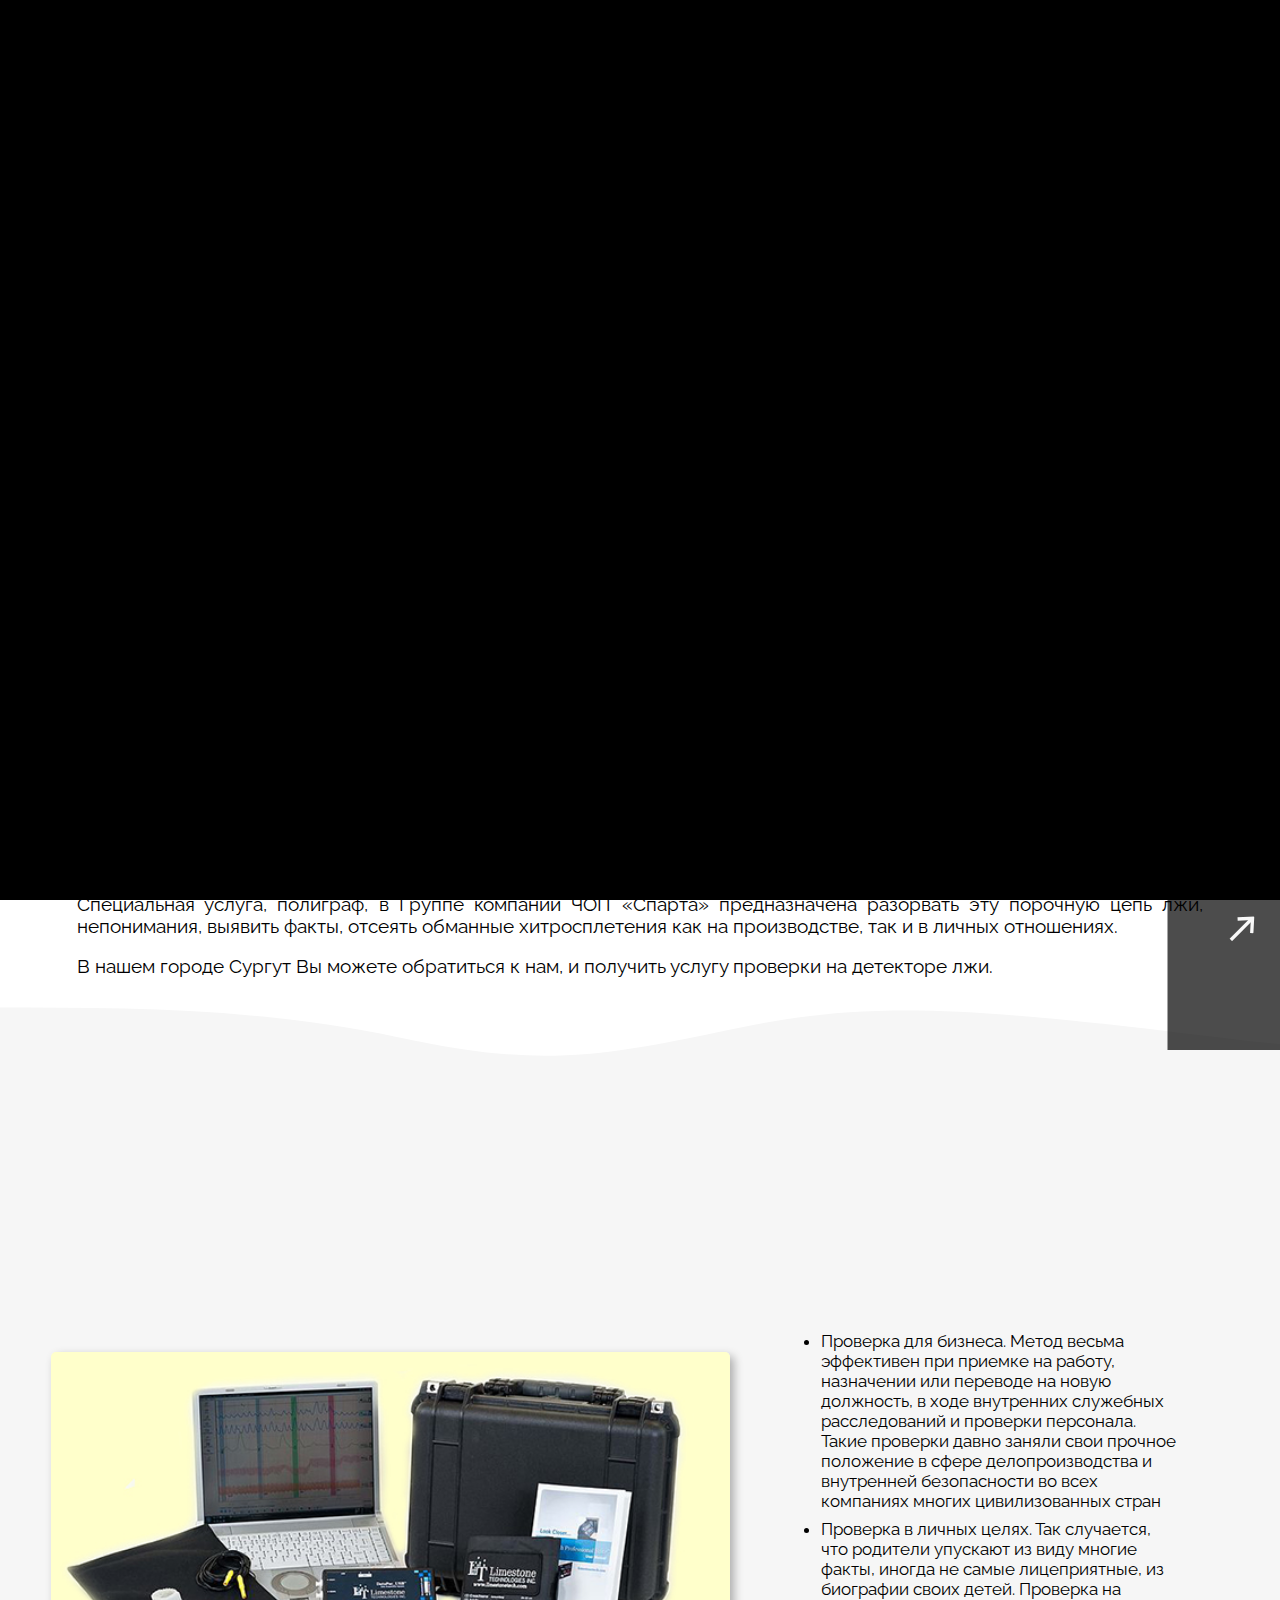
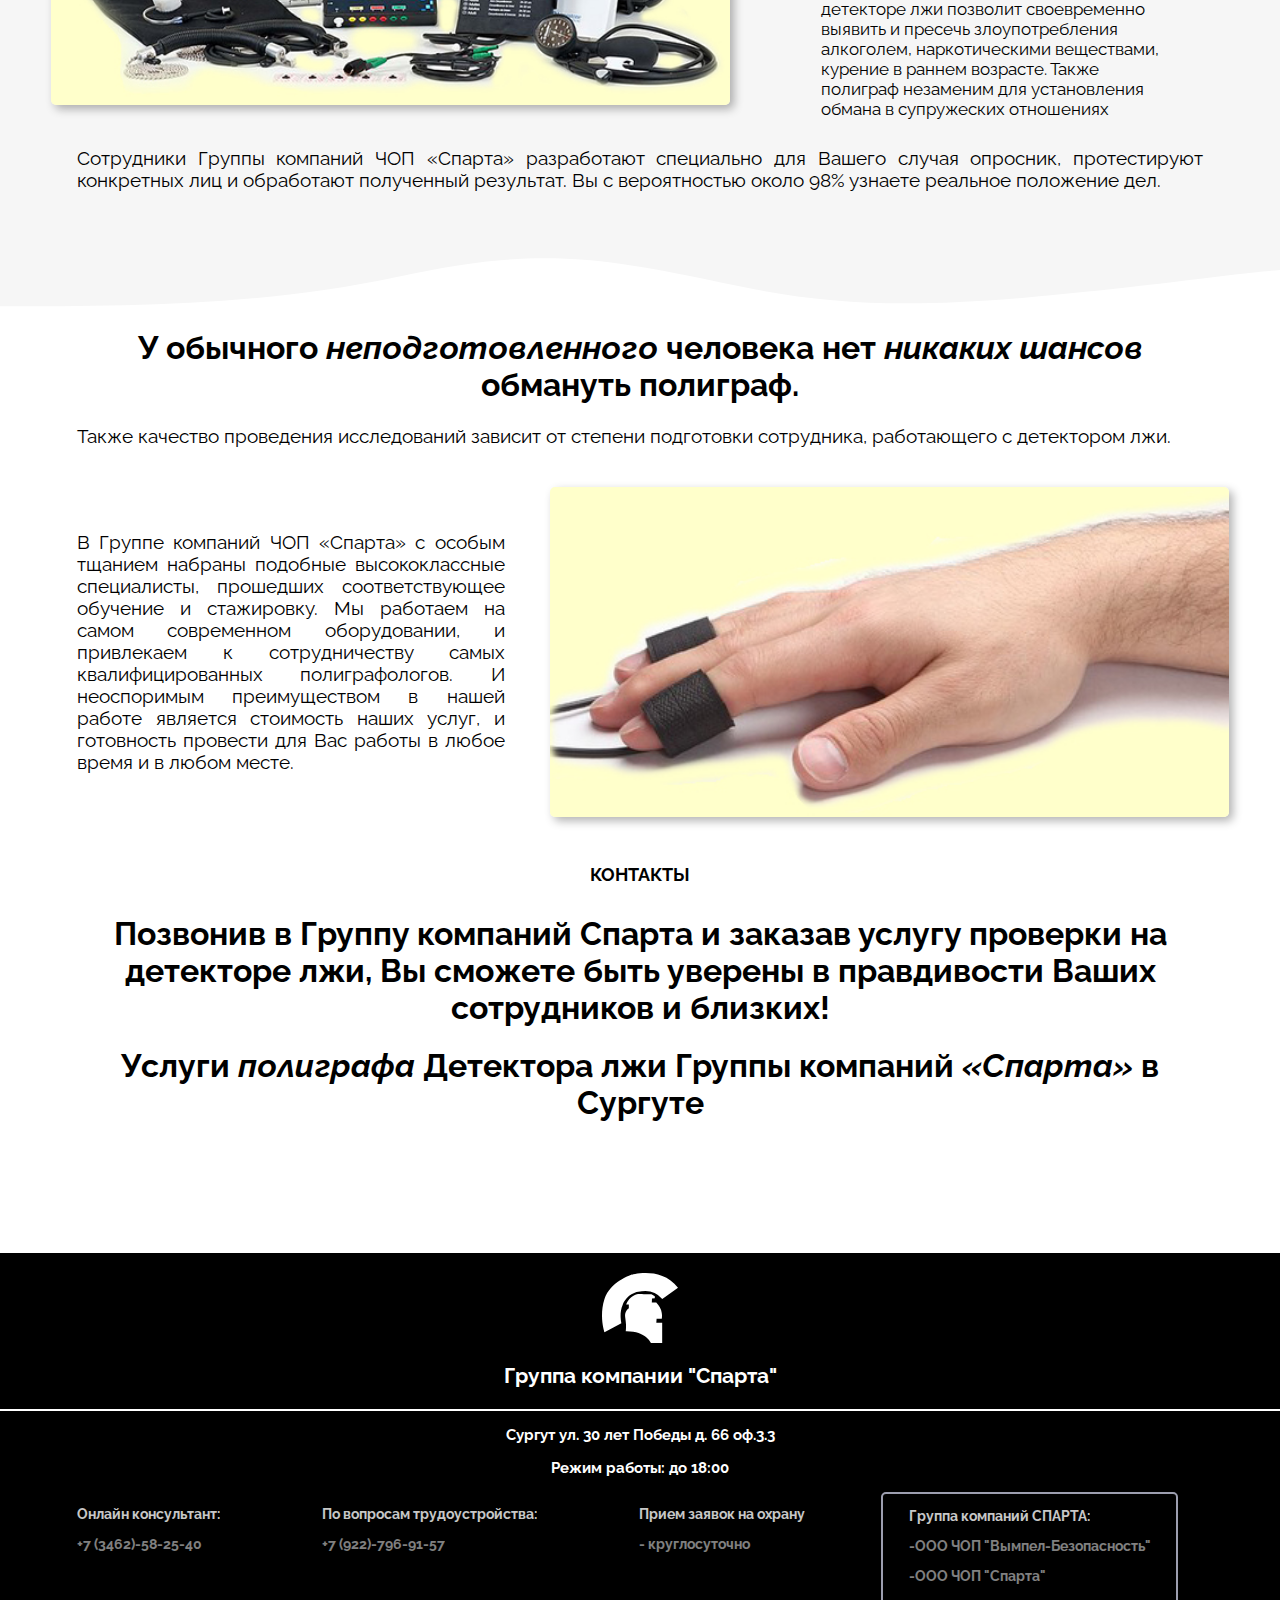
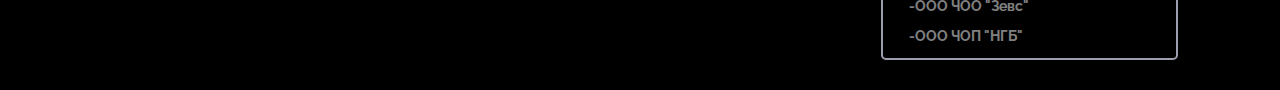
<file: services/polygraph.html>
<!DOCTYPE html>
<html lang="en">
    <head>
        <title>Полиграф / Детектор лжи</title>
        <meta http-equiv="Content-Type" content="text/html;charset=utf-8"/>
        <meta http-equiv="Content-Language" content="ru"/>
        <meta name="pragma" content="no-cache"/>
        <meta http-equiv="X-UA-Compatible" content="IE=edge">
        <meta name="viewport" content="width=device-width, initial-scale=1.0">

        <link rel="icon" href="/media/favicon.png" type="image-x/png"/>

        <script src="/js/jquery.min.js"></script>
        <script src="/js/inject-static-elements.js"></script>
        <script src="/js/index.js"></script>
        <link href="/css/index.css" onload="IndexStyleLoaded()" rel="stylesheet"/>
    </head>
    <body>
        <div class="content">
            <div class="padding">
                <h1><i>Полиграф / Детектор лжи</i></h1>

                <div class="container">
                    <div class="left-description">
                        <p>На сегодняшний день предприятие является одним из ведущих и динамично развивающихся охранных предприятий ХМАО-Югры в сфере оказания услуг охраны посредством ПЦН.</p>
                        <p>Обман, передергивание фактов, лжесвидетельство — это камень преткновения, из-за которого рушатся как бизнес, так и семейные отношения. </p>
                    </div>
                    <div class="right-image">
                        <img src="/media/services/3-2.jpg"/>
                    </div>
                </div>

                <p>Специальная услуга, полиграф, в Группе компаний ЧОП «Спарта» предназначена разорвать эту порочную цепь лжи, непонимания, выявить факты, отсеять обманные хитросплетения как на производстве, так и в личных отношениях.</p>
                <p>В нашем городе Сургут Вы можете обратиться к нам, и получить услугу проверки на детекторе лжи.</p>
            </div>

            <div class="wave-up">
                <svg viewBox="0 0 1440 100" preserveAspectRatio="none">
                    <path class="wave1"></path>
                </svg>
            </div>
            <div class="between-waves">
                <div class="padding">
                    <h1>В каких случаях прибегают к проверке на <i>полиграфе</i>?</h1>

                    <div class="container">
                        <div class="left-image">
                            <img src="/media/services/2-2-1.jpg"/>
                        </div>
                        <div class="right-description">
                            <ul class="enum">
                                <li>Проверка для бизнеса. Метод весьма эффективен при приемке на работу, назначении или переводе на новую должность, в ходе внутренних служебных расследований и проверки персонала. Такие проверки давно заняли свои прочное положение в сфере делопроизводства и внутренней безопасности во всех компаниях многих цивилизованных стран</li>
                                <li>Проверка в личных целях. Так случается, что родители упускают из виду многие факты, иногда не самые лицеприятные, из биографии своих детей. Проверка на детекторе лжи позволит своевременно выявить и пресечь злоупотребления алкоголем, наркотическими веществами, курение в раннем возрасте. Также полиграф незаменим для установления обмана в супружеских отношениях</li>
                            </ul>
                        </div>
                    </div>

                    <p>Сотрудники Группы компаний ЧОП «Спарта» разработают специально для Вашего случая опросник, протестируют конкретных лиц и обработают полученный результат. Вы с вероятностью около 98% узнаете реальное положение дел.</p>
                </div>
            </div>
            <div class="wave-down">
                <svg viewBox="0 0 1440 100" preserveAspectRatio="none">
                    <path class="wave1"></path>
                </svg>
            </div>

            <div class="padding">
                <h2>У обычного <i>неподготовленного</i> человека нет <i>никаких шансов</i> обмануть полиграф.</h2>
                <p>Также качество проведения исследований зависит от степени подготовки сотрудника, работающего с детектором лжи.</p>

                <div class="container">
                    <p class="left-description">В Группе компаний ЧОП «Спарта» с особым тщанием набраны подобные высококлассные специалисты, прошедших соответствующее обучение и стажировку. Мы работаем на самом современном оборудовании, и привлекаем к сотрудничеству самых квалифицированных полиграфологов. И неоспоримым преимуществом в нашей работе является стоимость наших услуг, и готовность провести для Вас работы в любое время и в любом месте.</p>
                    <div class="right-image">
                        <img src="/media/services/4-2-1.jpg"/>
                    </div>
                </div>

                <div style="display: flex; justify-content: center;">
                    <a class="js-button header_menu_a black_underline" overlay-id="campaign" style="font-size: 18px; color: black;">Контакты</a>
                </div>

                <h2>Позвонив в Группу компаний Спарта и заказав услугу проверки на детекторе лжи, Вы сможете быть уверены в правдивости Ваших сотрудников и близких!</h2>
                <h2>Услуги <i>полиграфа</i> Детектора лжи Группы компаний <i>«Спарта»</i> в Сургуте</h2>
            </div>
        </div>
    </body>
</html>
</file>
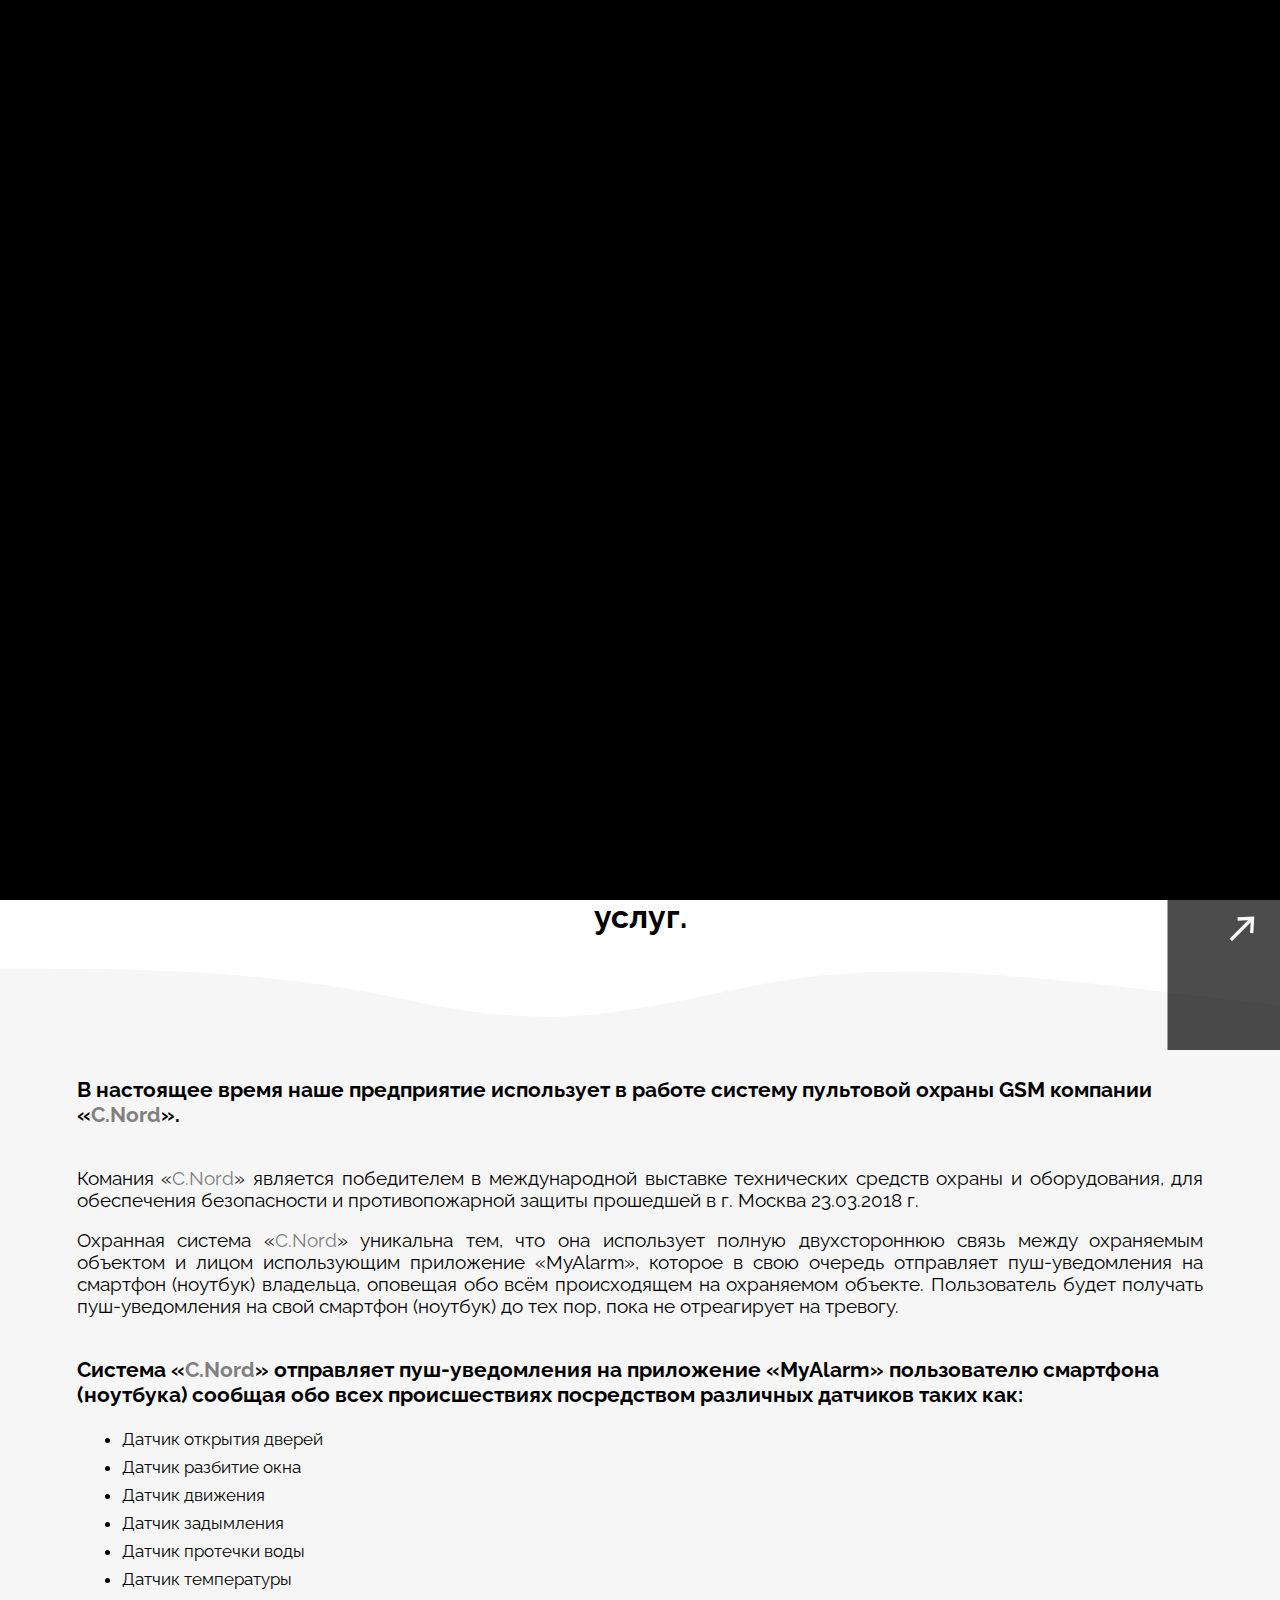
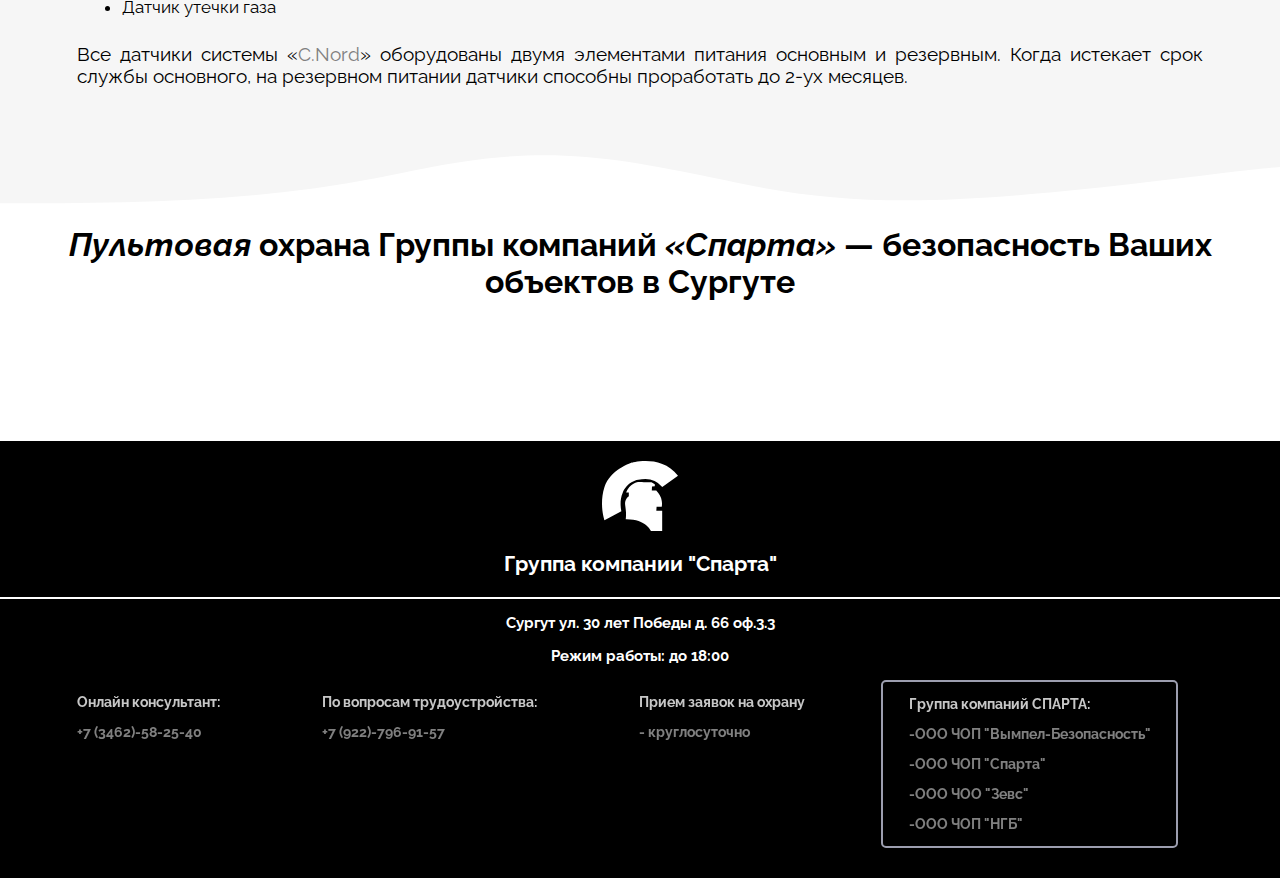
<file: services/remote.html>
<!DOCTYPE html>
<html lang="en">
    <head>
        <title>Пультовая охрана / Группы быстрого реагирования</title>
        <meta http-equiv="Content-Type" content="text/html;charset=utf-8"/>
        <meta http-equiv="Content-Language" content="ru"/>
        <meta name="pragma" content="no-cache"/>
        <meta http-equiv="X-UA-Compatible" content="IE=edge">
        <meta name="viewport" content="width=device-width, initial-scale=1.0">

        <link rel="icon" href="/media/favicon.png" type="image-x/png"/>

        <script src="/js/jquery.min.js"></script>
        <script src="/js/inject-static-elements.js"></script>
        <script src="/js/index.js"></script>
        <link href="/css/index.css" onload="IndexStyleLoaded()" rel="stylesheet"/>

        <style>
            .content .container img {
                box-shadow: none;
                filter: url(#drop-shadow);
                -webkit-filter: drop-shadow(4px 4px 10px rgba(0,0,0,.3));
                -ms-filter: "progid:DXImageTransform.Microsoft.Dropshadow(OffX=4, OffY=4, Color='#777')";
                filter: "progid:DXImageTransform.Microsoft.Dropshadow(OffX=4, OffY=4, Color='#777')";
            }

            a[href=https\:\/\/www\.cnord\.ru\/] {
                color: grey;
                text-decoration: none;
            }

            a[href=https\:\/\/www\.cnord\.ru\/]:hover {
                color: #00cf7f;
            }
        </style>
    </head>
    <body>
        <div class="content">
            <div class="padding">
                <h1><i>Пультовая</i> охрана</h1>

                <div class="container">
                    <div class="left-image">
                        <img src="/media/services/1-6-PULT.png"/>
                    </div>
                    <div class="right-description">
                        <p>На сегодняшний день предприятие является одним из ведущих и динамично развивающихся охранных предприятий ХМАО-Югры в сфере оказания услуг охраны посредством ПЦН.</p>
                        <h3>Мы имеем собственные группы быстрого реагирования в следующих городах:</h3>
                        <ul class="enum">
                            <li>Сургут</li>
                            <li>Нефтеюганск</li>
                            <li>Лянтор</li>
                            <li>Пыть-Ях</li>
                            <li>Когалым</li>
                            <li>п. Фёдоровский</li>
                            <li>пгт Пойковский</li>
                            <li><i>Планируется г. Н-Вартовск и г. Ноябрьск.</i></li>
                        </ul>
                    </div>
                </div>
                <h2>В наши планы входит дальнейшее расширение географии оказания услуг.</h2>
            </div>

            <div class="wave-up">
                <svg viewBox="0 0 1440 100" preserveAspectRatio="none">
                    <path class="wave1"></path>
                </svg>
            </div>
            <div class="between-waves">
                <div class="padding">
                    <h3>В настоящее время наше предприятие использует в работе систему пультовой охраны GSM компании «<a transition href="https://www.cnord.ru/">C.Nord</a>».</h3>
                    <p>Комания «<a transition href="https://www.cnord.ru/">C.Nord</a>» является победителем в международной выставке технических средств охраны и оборудования, для обеспечения безопасности и противопожарной защиты прошедшей в г. Москва 23.03.2018 г.</p>
                    <p>Охранная система «<a transition href="https://www.cnord.ru/">C.Nord</a>» уникальна тем, что она использует полную двухстороннюю связь между охраняемым объектом и лицом использующим приложение «MyAlarm», которое в свою очередь отправляет пуш-уведомления на смартфон (ноутбук) владельца, оповещая обо всём происходящем на охраняемом объекте. Пользователь будет получать пуш-уведомления на свой смартфон (ноутбук) до тех пор, пока не отреагирует на тревогу.</p>

                    <h3>Система «<a transition href="https://www.cnord.ru/">C.Nord</a>» отправляет пуш-уведомления на приложение «MyAlarm» пользователю смартфона (ноутбука) сообщая обо всех происшествиях посредством различных датчиков таких как:</h3>
                    <ul class="enum">
                        <li>Датчик открытия дверей</li>
                        <li>Датчик разбитие окна</li>
                        <li>Датчик движения</li>
                        <li>Датчик задымления</li>
                        <li>Датчик протечки воды</li>
                        <li>Датчик температуры</li>
                        <li>Датчик утечки газа</li>
                    </ul>

                    <p class="swappadding">Все датчики системы «<a transition href="https://www.cnord.ru/">C.Nord</a>» оборудованы двумя элементами питания основным и резервным. Когда истекает срок службы основного, на резервном питании датчики способны проработать до 2-ух месяцев.</p>
                </div>
            </div>
            <div class="wave-down">
                <svg viewBox="0 0 1440 100" preserveAspectRatio="none">
                    <path class="wave1"></path>
                </svg>
            </div>

            <h2><i>Пультовая</i> охрана Группы компаний <i>«Спарта»</i> — безопасность Ваших объектов в Сургуте</h2>
        </div>

        <svg height="0" xmlns="http://www.w3.org/2000/svg">
            <filter id="drop-shadow">
                <feGaussianBlur in="SourceAlpha" stdDeviation="4"/>
                <feOffset dx="4" dy="4" result="offsetblur"/>
                <feFlood flood-color="rgba(0,0,0,0.3)"/>
                <feComposite in2="offsetblur" operator="in"/>
                <feMerge>
                    <feMergeNode/>
                    <feMergeNode in="SourceGraphic"/>
                </feMerge>
            </filter>
        </svg>
    </body>
</html>
</file>
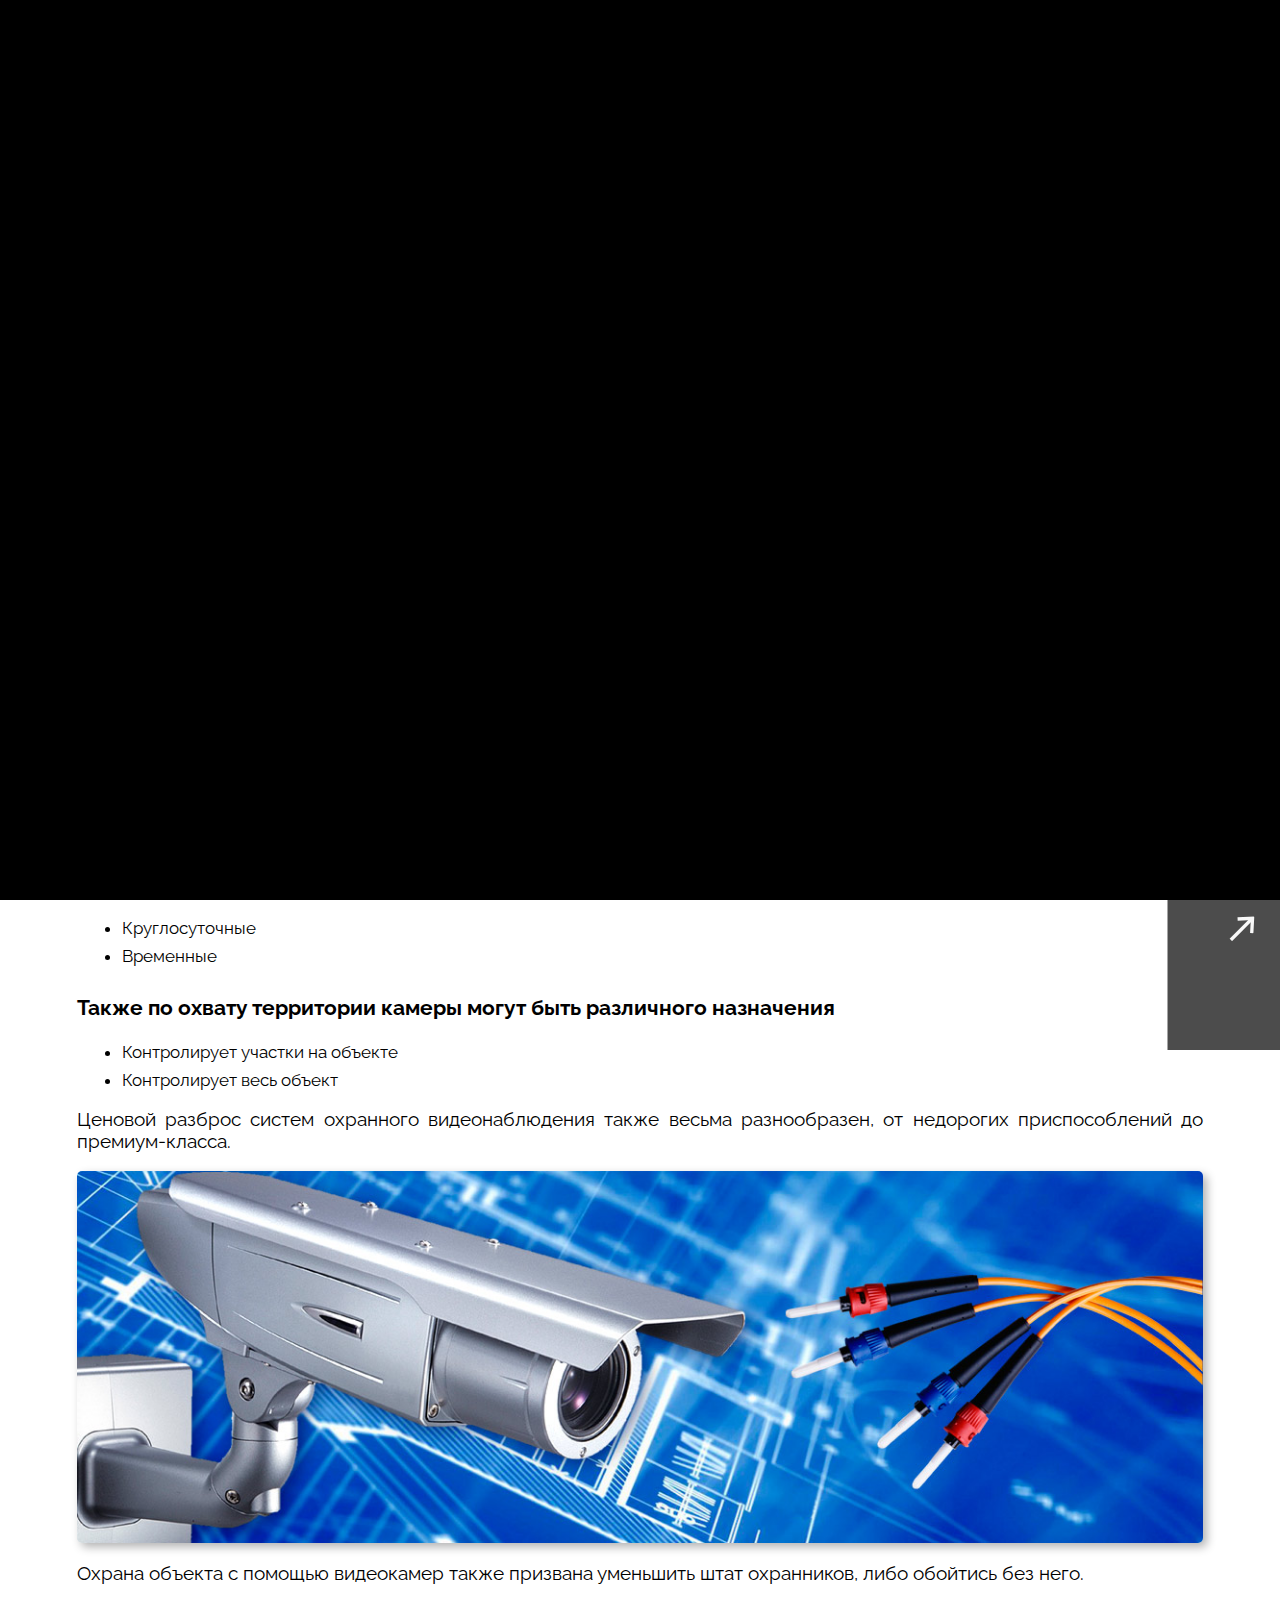
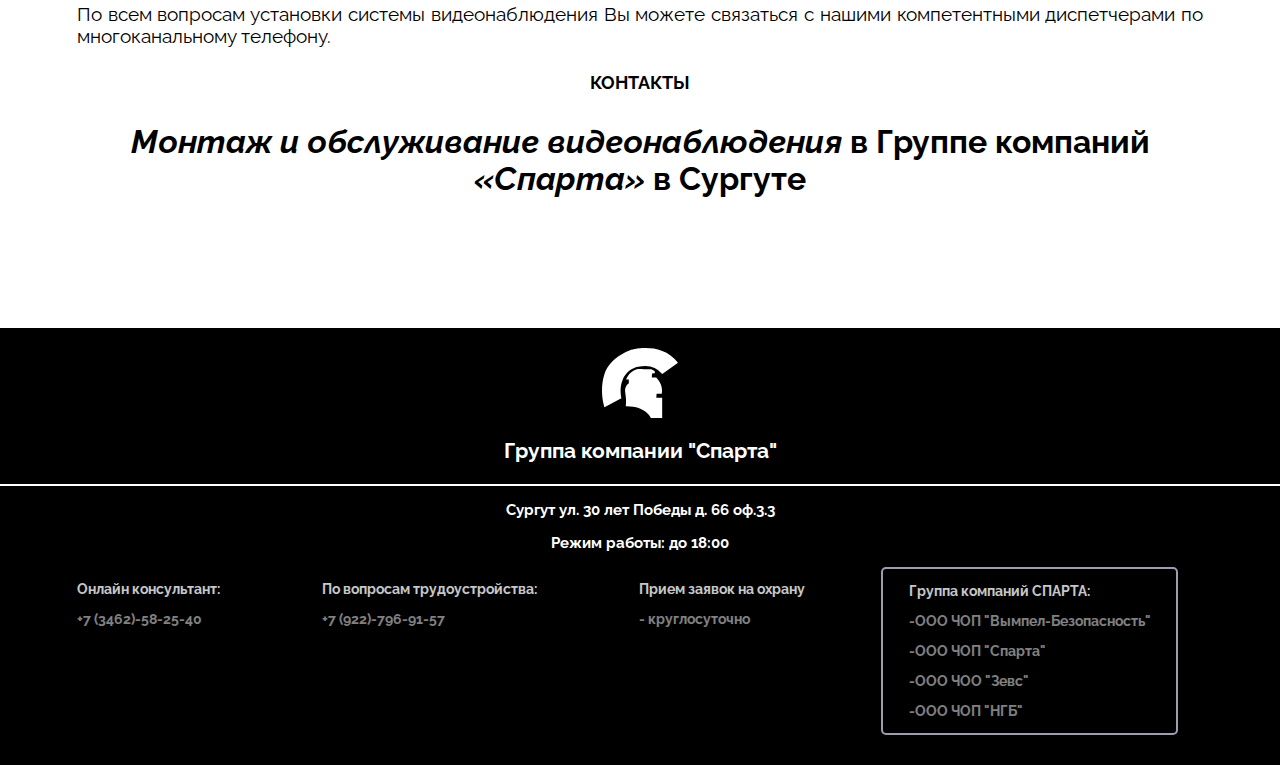
<file: services/video.html>
<!DOCTYPE html>
<html lang="en">
    <head>
        <title>Монтаж и обслуживание видеонаблюдения</title>
        <meta http-equiv="Content-Type" content="text/html;charset=utf-8"/>
        <meta http-equiv="Content-Language" content="ru"/>
        <meta name="pragma" content="no-cache"/>
        <meta http-equiv="X-UA-Compatible" content="IE=edge">
        <meta name="viewport" content="width=device-width, initial-scale=1.0">

        <link rel="icon" href="/media/favicon.png" type="image-x/png"/>

        <script src="/js/jquery.min.js"></script>
        <script src="/js/inject-static-elements.js"></script>
        <script src="/js/index.js"></script>
        <link href="/css/index.css" onload="IndexStyleLoaded()" rel="stylesheet"/>
    </head>
    <body>
        <div class="content">
            <div class="padding">
                <h1>Система <i>видеонаблюдения</i></h1>

                <div class="image">
                    <img src="/media/services/1-1-1.jpg"/>
                </div>
                <p>Группа компаний ЧОП «Спарта» предлагает также для защиты своих клиентов еще одну значимую услугу — охранное видеонаблюдение. В современном мире все охранные средства призваны информировать о возможных угрозах на самых ранних стадиях с целью дальнейшей блокировки этой угрозы и предотвращения, таким образом, факта несанкционированного вторжения на объект. При обнаружении на мониторах видеонаблюдения посторонних угроз сотрудники охраны могут оперативно оценить все риски, отреагировать соответственно ситуации.</p>

                <h3>Современные средства видеонаблюдения по времени работы делятся на:</h3>
                <ul class="enum">
                    <li>Круглосуточные</li>
                    <li>Временные</li>
                </ul>

                <h3>Также по охвату территории камеры могут быть различного назначения</h3>
                <ul class="enum">
                    <li>Контролирует участки на объекте</li>
                    <li>Контролирует весь объект</li>
                </ul>
                <p>Ценовой разброс систем охранного видеонаблюдения также весьма разнообразен, от недорогих приспособлений до премиум-класса.</p>

                <div class="image">
                    <img src="/media/services/2-1-2.jpg"/>
                </div>
                <p>Охрана объекта с помощью видеокамер также призвана уменьшить штат охранников, либо обойтись без него.</p>
                <p>По всем вопросам установки системы видеонаблюдения Вы можете связаться с нашими компетентными диспетчерами по многоканальному телефону.</p>
                <div style="display: flex; justify-content: center;">
                    <a class="js-button header_menu_a black_underline" overlay-id="campaign" style="font-size: 18px; color: black;">Контакты</a>
                </div>

                <h2><i>Монтаж и обслуживание видеонаблюдения</i> в Группе компаний <i>«Спарта»</i> в Сургуте</h2>
            </div>
        </div>
    </body>
</html>
</file>
<file: css/index.css>
@import url('https://fonts.googleapis.com/css2?family=Raleway:wght@300&display=swap%27');

body {
    margin: 0;
    width: 100%;
    overflow-x: hidden;
}

body.unscrollable {
    position: fixed;
}

* {
    font-family: 'Raleway', sans-serif;
    word-wrap: break-word;
    text-rendering: optimizeLegibility;
}

/*#region static*/
h1 {
    margin: 0.67em 0;
    padding: 0 2vw;
    /* font-size: 100px; */
    text-align: center;
    font-weight: 700;
    font-size: 4em;
}

h1:not([static]) {
    position: relative;
    overflow-y: hidden;
}

h1:not([static]) span {
    display: block;
    transform: translateY(100%);

    transition: transform .8s cubic-bezier(.165,.84,.44,1);
}

h1:not([static]).visible span {
    transform: none;
}

h2 {
    text-align: center;
    display: block;
    font-size: 2em;
    margin-block-start: 0.67em;
    margin-block-end: 0.67em;
    margin-inline-start: 0px;
    margin-inline-end: 0px;
    font-weight: bold;
    padding: 0 2vw;
}

h3 {
    font-size: 16pt;
    padding: 0 2vw;
    margin-block-start: 0;
    margin-block-end: 0;
    padding-block-start: 1em;
    padding-block-end: 1em;
}

p {
    padding: 0 2vw;
    box-sizing: border-box;
    text-align: justify;
    font-size: 14pt;
}

p.swappadding {
    margin-block-start: 0;
    margin-block-end: 0;
    padding-block-start: 1em;
    padding-block-end: 1em;
}
/*#endregion*/

/*
header div.logo          = 108px
header div.logo div#line = 2px
header ul                = 70px
body                     = *px
*/

/*#region header*/
header {
    position: relative;
    min-height: 110px;
    width: 100%;
    background-color: black;
}

/* header.fixed ~ div.logo {
    position: fixed;
    width: 100%;
    z-index: 999;
}

header.fixed ~ div#logo-box {
    position: fixed;
    width: 100%;
    background: black;
    z-index: 999;
} */

div.logo {
    position: absolute;
    top: 0;
    display: flex;
    height: 110px;
    width: 100%;
    justify-content: center;
    pointer-events: none;
    z-index: 9998;
}

div#line,
.line {
    margin: auto 0 0 0;
    height: 2px;
    width: 0%;
    background-color: white;
    transition: width 2s cubic-bezier(.6,0,0,1);
}

.line {
    width: 100%;
    transition: none;
}

ul#menu {
    min-height: 70px;
    margin: 0;
    padding: 0;
    background-color: inherit;
    position: relative;
    display: flex;
    width: 100%;
    justify-content: center;
    align-content: stretch;
    flex-direction: row;
    flex-wrap: wrap;
    padding: 115px 0 5px 0;
    transition: height .2s, background-color .2s;
}

ul#menu.disabled {
    opacity: 0;
    pointer-events: none;
}

ul#menu.fixed {
    position: fixed;
    top: 0;
    width: 100%;
    padding: 5px 0;
    background-color: black;
    z-index: 999;
}

ul#menu li {
    position: relative;
    list-style: none;
    vertical-align: middle;
    padding: 2px 10px;
    display: flex;
    flex-direction: column;
    align-items: center;
}

ul#menu li a,
.header_menu_a {
    position: relative;
    display: block;
    margin: auto 0;
    font-size: 14px;
    font-weight: 700;
    padding: 7px 5px;
    text-decoration: none;
    text-align: center;
    color: white;
    text-transform: uppercase;
    cursor: pointer;
}

ul#menu li a::after,
.header_menu_a::after {
    display: block;
    position: relative;
    content: ".";
    margin: 0 auto;
    color: transparent;
    height: 1px;
    background: white;
    width: 0;
    bottom: -3px;
    pointer-events: none;
    transition: width .5s;
}

ul#menu li.dropdown ul {
    position: absolute;
    overflow-y: hidden;
    width: max-content;
    max-width: 240px;
    bottom: 1px;
    z-index: 1;
    height: 0;
    margin: 0;
    padding: 0;
    background-color: black;
    transform: translateY(100%);
    transition: height .5s;
}

ul#menu li a:hover::after,
.header_menu_a:hover::after,
ul#menu li.selected-permanently > a::after {
    width: 100%;
}
/*#endregion*/

/*#region popups*/
.button {
    width: 300px;
    height: 60px;
    margin: 0 auto;
    position: absolute;
    top: 20%;
    left: 50%;
    transform: translate(-50%, -50%);
    border-radius: 3px;
    background-color: #ff5252;
    text-align: center;
    cursor: pointer;
} 

.button span {
    line-height: 60px;
    color: #fff;
    font-weight: bold;
    font-size: 15px;
    text-transform: uppercase;
}

.overlay {
    display: block;
    position: fixed;
    width: 100%;
    height: 100vh;
    top: 0;
    left: 0;
    background-color: rgba(0, 0, 0, .8);
    z-index: 9999;
    opacity: 0;
    display: flex;
    flex-direction: column;
    justify-content: center;
    align-items: center;
    pointer-events: none;

    transition: opacity .1s ease-in;
}

.overlay.visible {
    pointer-events: auto;
    opacity: 1;

    transition: opacity .2s ease-in;
}

.popup {
    position: relative;
    display: flex;
    flex-direction: column;
    justify-content: center;
    align-items: center;
    overflow-y: hidden;
    overflow-x: hidden;
    padding: 40px 20px;
    box-sizing: border-box;
    background-color: #1b1f22;
    color: #fff;
    transform: scale(0.7, 0.7);

    transition: transform .25s cubic-bezier(.48,1.93,1,.68);
}

.overlay.visible .popup {
    transform: none;
}

.popup div.popup-content {
    position: relative;
    height: auto;
    overflow-x: hidden;
    overflow-y: auto;
    box-sizing: border-box;
    padding: 0 20px;
}

.popup hr {
    margin-left: 0;
    margin-right: 0;
}

@media screen and (max-width: 768px) {
    .popup {
        width: 100%;
        height: 100vh;
        font-size: 15px;
        padding: 0;
    }

    .popup div.popup-content {
        max-width: 600px;
    }
}

@media screen and (max-height: 460px) {
    .popup {
        width: 100%;
        height: 100vh;
        font-size: 15px;
        padding: 0;
    }

    .popup div.popup-content {
        max-width: 600px;
    }
}

.close-popup {
    position: absolute;
    top: 15px;
    right: 15px;
    width: 23px;
    height: 23px;
    cursor: pointer;
}

.close-popup:before {
    content: '';
    background-color: #fff;
    position: absolute;
    height: 1px;
    width: 31px;
    top: 11px;
    left: -4px;
    transform: rotate(-45deg);
}

.close-popup:after {
    content: '';
    background-color: #fff;
    position: absolute;
    height: 1px;
    width: 31px;
    top: 11px;
    transform: rotate(45deg);
    left: -4px;
}

.menu {
    display: flex;
    flex-direction: column;
    align-items: flex-start;
    padding: 0 40px;
}

.menu li {
    list-style-type: none;
}

.menu li a {
    position: relative;
    display: block;
    font-weight: 700;
    padding: 2px 0;
    text-decoration: none;
    color: white;
    cursor: pointer;
}

.menu li a::after {
    display: block;
    position: relative;
    content: " ";
    color: transparent;
    height: 1px;
    background: white;
    width: 0;
    bottom: -1px;
    transition: width .5s;
}

.menu li a:hover::after{
    width: 100%;
    color: white;
}

#map_gandonchir{
    display: flex;
    justify-content: center;
}
/*#endregion*/

/*#region preloader*/
#plug {
    position: fixed;
    top: 0;
    width: 100%;
    height: 100%;
    background-color: black;
    transition: opacity 2s cubic-bezier(.6,0,0,1);
    z-index: 9998;

    will-change: pointer-events, opacity;
}

#logo-box,
.logo-box {
    position: absolute;
    display: flex;
    flex-direction: column;
    justify-content: center;
    align-items: center;
    width: 100%;
    top: calc(50vh);
    transform: translateY(-50%);
    transition: top 1s cubic-bezier(.6,0,0,1), transform 1s cubic-bezier(.6,0,0,1);
    z-index: 9998;
    
    will-change: top, transform;
}

.logo-box {
    position: relative;
    top: 0;
    transform: none;
    transition: none;
    will-change: auto;
    z-index: 0;
}

#helmet,
.helmet {
    display: flex;
    justify-content: center;
    box-sizing: border-box;
    padding: 20px;
    height: 50vh;
    opacity: 0;
    transition: height 1s cubic-bezier(.6,0,0,1);

    will-change: opacity, height;
}

.helmet {
    height: 110px;
    opacity: 1;
    transition: none;
    will-change: auto;
}

#helmet img,
.helmet img {
    height: 100%;
}

#logo-box #circle {
    position: absolute;
    height: 0;
    width: 0;
    border-radius: 100%;
    background-color: white;
    transition: transform 1.5s, border-radius .5s, height .5s, width .5s;

    will-change: width, height, border-radius, transform;
}

#logo-box #circle.full {
    width: 60vh;
    height: 60vh;
    border-radius: 30%;
}

#logo-box #circle.rotate {
    transform: rotateZ(180deg);
}

#logo-box #label {
    display: flex;
    overflow: visible hidden;
    transition: opacity .2s;

    will-change: contents, opacity;
}

#logo-box #label a.label-char {
    position: relative;
    color: white;
    font-weight: 700;
    font-size: 4em;
    transform: translateY(100%);
    transition: transform .4s cubic-bezier(.19,1,.22,1);

    will-change: contents, transform;
}

@media screen and (orientation: portrait) {
    #logo-box #helmet {
        height: 25vh;
    }

    #logo-box #circle.full {
        width: 30vh;
        height: 30vh;
        border-radius: 30%;
        transform: rotateZ(180deg);
    }

    #logo-box #label a.label-char {
        font-size: 2em;
    }
}

@media screen and (max-height: 480px) {
    #logo-box #label a.label-char {
        font-size: 2em;
    }
}

@media screen and (max-width: 400px) {
    #logo-box #label a.label-char {
        font-size: 1.5em;
    }
}

@media screen and (max-width: 300px) {
    #logo-box #label a.label-char {
        font-size: 1em;
    }
}
/*#endregion*/

/*#region content*/
.content {
    box-sizing: border-box;
    flex-direction: column;
    padding: 0 0 100px 0;
}

.padding {
    padding: 0 4vw 10px 4vw;
    max-width: 1600px;
    margin: 0 auto;
    overflow: hidden;
}

.content .enum {
    margin: 0 4vw;
    padding-inline-start: 20px;
    box-sizing: border-box;
}

.content .enum li {
    margin-bottom: 8px;
    font-size: 13pt;
}

.content hr {
    margin: 30px 3vw;
    border-color: gray;
    opacity: 0.1;
    border-radius: 4px;
    border-style: solid;
}

.content .image img,
.content .container img {
    box-shadow: 4px 4px 10px rgba(0,0,0,.3);
    border-radius: 5px;
    display: block;
}

.content .image {
    padding: 0 2vw;
    box-sizing: border-box;
}

.content .image img {
    width: 100%;
}
/*#endregion*/

/*#region container*/
.content .container {
    box-sizing: border-box;
    display: -ms-grid;
    display: grid;
    -ms-grid-columns: 1fr 1fr 1fr 1fr 1fr 1fr 1fr 1fr 1fr 1fr 1fr 1fr;
    -ms-grid-rows: 1fr;
    align-items: center;
    /* transition: opacity .6s .1s,transform .6s ease,-webkit-transform .6s ease; */
    grid-template-columns: repeat(12,1fr);
    gap: 0 20px;
    margin: 20px 0;
}

.content .container .left-image,
.content .container .right-image {
    grid-column: span 7;
    width: 100%;
    margin: 0 auto;
    display: flex;
    justify-content: center;
    flex-direction: column;
}

.content .container .right-image {
    grid-column: 6/span 7;
}

.content .container img {
    margin: 20px 0;
    width: 100%;
}

.content .container .right-description,
.content .container .left-description {
    grid-column: 8/span 5;
    display: flex;
    justify-content: center;
    flex-direction: column;
}

.content .container .left-description {
    grid-column: span 5;
}

@media screen and (max-width: 700px) {
    .content .container {
        -ms-grid-columns: 1fr;
        -ms-grid-rows: auto auto;
        grid-template-columns: 1fr;
        grid-template-rows: auto auto;
    }

    .content .container .left-image,
    .content .container .left-description {
        grid-column: 1;
    }
    
    .content .container .right-description,
    .content .container .right-image {
        grid-column: 1;
        grid-row: 2;
    }
}
/*#endregion*/

/*#region wave*/
.content .wave-up svg,
.content .wave-down svg {
    display: block;
}

.content .wave-up svg path,
.content .wave-down svg path {
    fill: currentColor; 
    animation-play-state: running;
}

.content .wave-down {
    transform: matrix(1,0,0,-1,0,0);
}

.content .between-waves {
    /* margin: 0 -4vw 0 -4vw; */
    /* padding: 0 4vw 0 4vw; */
    background-color: #f6f6f6;
    overflow: auto;
}

.content .wave1 {
    color: #f6f6f6;
    -webkit-animation: waveDividerAnimation1 20s linear infinite alternate;
    -moz-animation: waveDividerAnimation1 20s linear infinite alternate;
    -o-animation: waveDividerAnimation1 20s linear infinite alternate;
    animation: waveDividerAnimation1 20s linear infinite alternate;
}

@-webkit-keyframes waveDividerAnimation1 {
    0% {
        d: path("M826.337463,25.5396311 C670.970254,58.655965 603.696181,68.7870267 447.802481,35.1443383 C293.342778,1.81111414 137.33377,1.81111414 0,1.81111414 L0,150 L1920,150 L1920,1.81111414 C1739.53523,-16.6853983 1679.86404,73.1607868 1389.7826,37.4859505 C1099.70117,1.81111414 981.704672,-7.57670281 826.337463,25.5396311 Z")
    }

    50% {
        d: path("M655.558582,28.4898877 C500.191373,61.6062216 422.833785,83.5422763 266.940085,49.8995879 C112.480383,16.5663637 84.0992497,8.02840272 0,44.7243294 L0,150.727527 L1920,150.727527 L1920,49.8995879 C1580.91676,-34.8808285 1438.10804,73.6768193 1148.0266,38.0019829 C857.945166,2.32714659 810.925791,-4.62644617 655.558582,28.4898877 Z")
    }

    to {
        d: path("M842.322034,38.0019829 C686.954825,71.1183168 623.386282,53.08497 467.492582,19.4422816 C313.032879,-13.8909426 84.0992497,8.02840272 0,44.7243294 L0,150.727527 L1920,150.727527 L1920,76.8685643 C1512.23604,-35.3595639 1568.70222,67.4289432 1278.62078,31.7541069 C988.539347,-3.92072949 997.689243,4.88564905 842.322034,38.0019829 Z")
    }
}

@-moz-keyframes waveDividerAnimation1 {
    0% {
        d: path("M826.337463,25.5396311 C670.970254,58.655965 603.696181,68.7870267 447.802481,35.1443383 C293.342778,1.81111414 137.33377,1.81111414 0,1.81111414 L0,150 L1920,150 L1920,1.81111414 C1739.53523,-16.6853983 1679.86404,73.1607868 1389.7826,37.4859505 C1099.70117,1.81111414 981.704672,-7.57670281 826.337463,25.5396311 Z")
    }

    50% {
        d: path("M655.558582,28.4898877 C500.191373,61.6062216 422.833785,83.5422763 266.940085,49.8995879 C112.480383,16.5663637 84.0992497,8.02840272 0,44.7243294 L0,150.727527 L1920,150.727527 L1920,49.8995879 C1580.91676,-34.8808285 1438.10804,73.6768193 1148.0266,38.0019829 C857.945166,2.32714659 810.925791,-4.62644617 655.558582,28.4898877 Z")
    }

    to {
        d: path("M842.322034,38.0019829 C686.954825,71.1183168 623.386282,53.08497 467.492582,19.4422816 C313.032879,-13.8909426 84.0992497,8.02840272 0,44.7243294 L0,150.727527 L1920,150.727527 L1920,76.8685643 C1512.23604,-35.3595639 1568.70222,67.4289432 1278.62078,31.7541069 C988.539347,-3.92072949 997.689243,4.88564905 842.322034,38.0019829 Z")
    }
}

@-o-keyframes waveDividerAnimation1 {
    0% {
        d: path("M826.337463,25.5396311 C670.970254,58.655965 603.696181,68.7870267 447.802481,35.1443383 C293.342778,1.81111414 137.33377,1.81111414 0,1.81111414 L0,150 L1920,150 L1920,1.81111414 C1739.53523,-16.6853983 1679.86404,73.1607868 1389.7826,37.4859505 C1099.70117,1.81111414 981.704672,-7.57670281 826.337463,25.5396311 Z")
    }

    50% {
        d: path("M655.558582,28.4898877 C500.191373,61.6062216 422.833785,83.5422763 266.940085,49.8995879 C112.480383,16.5663637 84.0992497,8.02840272 0,44.7243294 L0,150.727527 L1920,150.727527 L1920,49.8995879 C1580.91676,-34.8808285 1438.10804,73.6768193 1148.0266,38.0019829 C857.945166,2.32714659 810.925791,-4.62644617 655.558582,28.4898877 Z")
    }

    to {
        d: path("M842.322034,38.0019829 C686.954825,71.1183168 623.386282,53.08497 467.492582,19.4422816 C313.032879,-13.8909426 84.0992497,8.02840272 0,44.7243294 L0,150.727527 L1920,150.727527 L1920,76.8685643 C1512.23604,-35.3595639 1568.70222,67.4289432 1278.62078,31.7541069 C988.539347,-3.92072949 997.689243,4.88564905 842.322034,38.0019829 Z")
    }
}

@keyframes waveDividerAnimation1 {
    0% {
        d: path("M826.337463,25.5396311 C670.970254,58.655965 603.696181,68.7870267 447.802481,35.1443383 C293.342778,1.81111414 137.33377,1.81111414 0,1.81111414 L0,150 L1920,150 L1920,1.81111414 C1739.53523,-16.6853983 1679.86404,73.1607868 1389.7826,37.4859505 C1099.70117,1.81111414 981.704672,-7.57670281 826.337463,25.5396311 Z")
    }

    50% {
        d: path("M655.558582,28.4898877 C500.191373,61.6062216 422.833785,83.5422763 266.940085,49.8995879 C112.480383,16.5663637 84.0992497,8.02840272 0,44.7243294 L0,150.727527 L1920,150.727527 L1920,49.8995879 C1580.91676,-34.8808285 1438.10804,73.6768193 1148.0266,38.0019829 C857.945166,2.32714659 810.925791,-4.62644617 655.558582,28.4898877 Z")
    }

    to {
        d: path("M842.322034,38.0019829 C686.954825,71.1183168 623.386282,53.08497 467.492582,19.4422816 C313.032879,-13.8909426 84.0992497,8.02840272 0,44.7243294 L0,150.727527 L1920,150.727527 L1920,76.8685643 C1512.23604,-35.3595639 1568.70222,67.4289432 1278.62078,31.7541069 C988.539347,-3.92072949 997.689243,4.88564905 842.322034,38.0019829 Z")
    }
}
/*#endregion*/

/*#region grid*/
.content div.grid {
    display: flex;
    position: relative;
    border-radius: 6px;
    box-shadow: 0 0 16px rgba(0,0,0,.1);
    border: 1px solid #dadce0;
    overflow-x: auto;
    overflow-y: hidden;
    padding: 0 0 15px 0;
}
/* .content div.grid::after {
    position: relative;
    min-width: 30px;
    content: ' ';
    opacity: 0;
} */

.content div.grid ul {
    display: -ms-inline-grid;
    display: grid;
    grid-column-gap: 30px;
    -ms-grid-columns: 2fr 1fr;
    grid-template-columns: 2fr 1fr;
    padding: 0 30px;
    margin: 0;
    list-style-type: none;
}
.content div.grid ul[columns=three] {
    -ms-grid-columns: 3fr 1fr 1fr;
    grid-template-columns: 3fr 1fr 1fr;
}
.content div.grid ul[columns=four] {
    -ms-grid-columns: 4fr 1fr 1fr 1fr;
    grid-template-columns: 4fr 1fr 1fr 1fr;
}

.content div.grid ul li.column-header {
    position: relative;
    display: flex;
    padding: 30px 0 0px 0;
    box-sizing: border-box;
}

.content div.grid ul li {
    position: relative;
    display: flex;
    align-items: center;
    font-size: 16px;
    padding: 15px 0 15px 0;
}

.content div.grid ul li.first-column {
    font-weight: 700;
    margin: 0 15px 0 15px;
}

/* Чередование жирности 2 последних */
/* .content div.grid ul[columns=three] li:nth-child(2n + 1):not(:nth-child(1)):not(:nth-child(2)):not(:nth-child(3)) {
    font-weight: 700;
} */

.content div.grid ul li.underline::after,
.content div.grid ul li.strikethrough::after {
    display: block;
    position: absolute;
    content: ".";
    margin: 0 auto;
    left: 0;
    color: transparent;
    height: 1px;
    background: #f2f5ff;
    bottom: -1px;
    width: 100%;
}

.content div.grid ul li.strikethrough::after {
    top: -1px;
    bottom: auto;
}

.content div.grid ul li h2 {
    text-align: left;
    font-weight: 700;
    margin: auto 15px 20px 15px;
}

.content div.grid ul li h3 {
    font-weight: 700;
    margin: auto 0 20px 0;
    padding: 0;
}
/*#endregion*/

/*#region tiles*/
.tiles {
    display: -ms-inline-grid;
    display: grid;
    list-style-type: none;
    -ms-grid-columns: 1fr 1fr 1fr;
    -ms-grid-rows: 1fr 1fr;
    grid-template-columns: 1fr 1fr 1fr;
    margin-bottom: 10%;
    margin: 0;
    padding: 0;
    width: 100%;
}

.tiles5x2 {
    -ms-grid-columns: 1fr 1fr 1fr 1fr 1fr;
    -ms-grid-rows: 1fr 1fr;
    grid-template-columns: 1fr 1fr 1fr 1fr 1fr;
}

.tiles li {
    display: flex;
    justify-content: center;
}

.tiles li a {
    max-height: 320px;
    max-width: 600px;
    margin: 7.5px;
    box-sizing: border-box;
    overflow: hidden;
    box-shadow: 4px 4px 10px rgba(0,0,0,.4);
    grid-row: auto;
    grid-column: auto;
}

@media screen and (max-width: 960px) {
    .tiles {
        grid-template-columns: 1fr 1fr;
        -ms-grid-columns: 1fr 1fr;
        -ms-grid-rows: 1fr 1fr 1fr;
    }
}

@media screen and (max-width: 480px) {
    .tiles {
        grid-template-columns: 1fr;
        -ms-grid-columns: 1fr;
        -ms-grid-rows: 1fr 1fr 1fr 1fr 1fr 1fr;
    }
}

@media screen and (max-width: 1420px) {
    .tiles5x2 {
        grid-template-columns: 1fr 1fr 1fr;
        -ms-grid-columns: 1fr 1fr 1fr;
        -ms-grid-rows: 1fr 1fr 1fr;
    }
}

@media screen and (max-width: 1000px) {
    .tiles5x2 {
        grid-template-columns: 1fr 1fr;
        -ms-grid-columns: 1fr 1fr;
        -ms-grid-rows: 1fr 1fr 1fr 1fr 1fr;
    }
}

@media screen and (max-width: 640px) {
    .tiles5x2 {
        grid-template-columns: 1fr;
        -ms-grid-columns: 1fr;
        -ms-grid-rows: 1fr 1fr 1fr 1fr 1fr 1fr 1fr 1fr 1fr;
    }
}

.tiles li a img {
    display: block;
    width: 100%;
    transform: scale(1.05);
    opacity: 1;
    pointer-events: none;

    transition: transform 2s cubic-bezier(.19,1,.22,1), opacity .8s cubic-bezier(.19,1,.22,1);
}

.tiles li a:hover img {
    transform: scale(1.1);
}

.tiles li a:active img {
    transform: scale(1.05);
}

.tiles li a.hidden img {
    transform: scale(1.2);
    opacity: 0;
}
/*#endregion*/

/*#region gridline*/
.gridline {
    list-style-type: none;
    margin: 0;
    padding: 0;
    width: 100%;
    overflow-x: scroll;
    overflow-y: hidden;
    white-space: nowrap;
}

.gridline li {
    margin: 4px;
    box-shadow: 4px 4px 10px rgba(0,0,0,.3);
    display: inline-block;
}

.gridline li img {
    height: 200px;
    display: block;
}
/*#endregion*/

/*#region scrollbars*/
*::-webkit-scrollbar {
    width: 6px;
    height: 6px;
}

*::-webkit-scrollbar-track {
    background: rgb(190, 190, 190);/*rgb(89, 92, 98);*/
}

*::-webkit-scrollbar-thumb {
    background-color: gray;/*rgb(239, 187, 53);*/
    border-radius: 3px;
}

*::-webkit-scrollbar-button {
    width: 0px;
    height: 0px;
    background: rgb(190, 190, 190);
    content: "\\";
    color: whitesmoke;
}

* {
    scrollbar-width: thin;
    scrollbar-color: gray;
    scrollbar-track-color: rgb(190, 190, 190);

    -ms-scrollbar-base-color: unset;
    -ms-scrollbar-track-color: transparent;
}

*::selection {
    background: #9c9eaf;
}
/*#endregion*/

/*#region transitions*/
body {
    opacity: 0;

    transition: opacity .5s;
}

*[transition] {
    cursor: pointer;
}

a[transition] {
    color: white;
    text-decoration: none;
}
/*#endregion*/

/*#region FORM */
.contacts {
    display: flex;
    justify-content: center;
}

.contacts form p {
    margin: 15px 0;
}

.contacts form p > * {
    resize: vertical;
    padding: 10px;
    height: 4.5em;
    width: 100%;
    border-color: transparent;
    border-width: 1px;
    box-sizing: border-box;

    transition: border-color .3s, border-width .2s;
}

.contacts form p > input[type=text].invalid {
    border-color: red;
}

.contacts form p > *:focus {
    outline: none;
}

.contacts form p.inline {
    display: flex;
    flex-direction: row;
    margin: 0 -10px;
}

.contacts form p.inline > * {
    margin: 0 10px;
}

#contact_btn {
    font-weight: bold;
    cursor: pointer;

    transition: background-color .2s;
}

#contact_btn:hover {
    background-color: rgb(230, 230, 230);
}

#contact_btn:active {
    background-color: rgb(210, 210, 210);
}

.multiline-paceholder::-webkit-input-placeholder { /* Chrome/Opera/Safari */
    white-space: pre-line;  
    position: relative;
    top: -8px;
}
.multiline-paceholder::-moz-placeholder { /* Firefox 19+ */
    white-space: pre-line;  
    position: relative;
    top: -8px;
}
.multiline-paceholder:-ms-input-placeholder { /* IE 10+ */
    white-space: pre-line;  
    position: relative;
    top: -8px;
}
.multiline-paceholder:-moz-placeholder { /* Firefox 18- */
    white-space: pre-line;  
    position: relative;
    top: -8px;
}
/*#endregion*/

.black_underline::after {
    background-color: black;
}

/*#region ScrollToTop*/
.scrolltotop {
    position: fixed;
    bottom: 0;
    right: 0;
    opacity: 0.7;
    transform: translate(55%, 55%);

    transition: transform .5s, opacity .5s;
}

.scrolltotop:hover {
    opacity: 1;
}

.scrolltotop .rotate {
    width: 25vw;
    height: 25vw;
    max-height: 150px;
    max-width: 150px;
    transform: rotateZ(45deg);
    background-color: black;
    cursor: pointer;

    transition: transform .5s;
}

.scrolltotop .rotate svg {
    stroke: whitesmoke;
    stroke-width: 3px;
    width: 15%;
    transform: rotateZ(135deg) translate(130%, -160%);
}

.scrolltotop.hidden {
    transform: translate(25%, 100%);
}

.scrolltotop.hidden .rotate {
    transform: rotateZ(90deg);
}
/*#endregion*/

/*#region Footer*/
footer {
    font-weight: 700;
    overflow: auto;
    background: black;
    padding-bottom: 20px;
    color: white;
}

.footer-content > * {
    display: block;
    margin-right: auto;
}

.footer-content {
    display: flex;
    flex-wrap: wrap;
}

.footer-content div p:not(:nth-child(1)) {
    opacity: 0.5;
}

.footer-content div p:nth-child(1) {
    opacity: 0.78;
}

.footer-content div p {
    font-size: 14px;
}
/*#endregion*/
</file>
